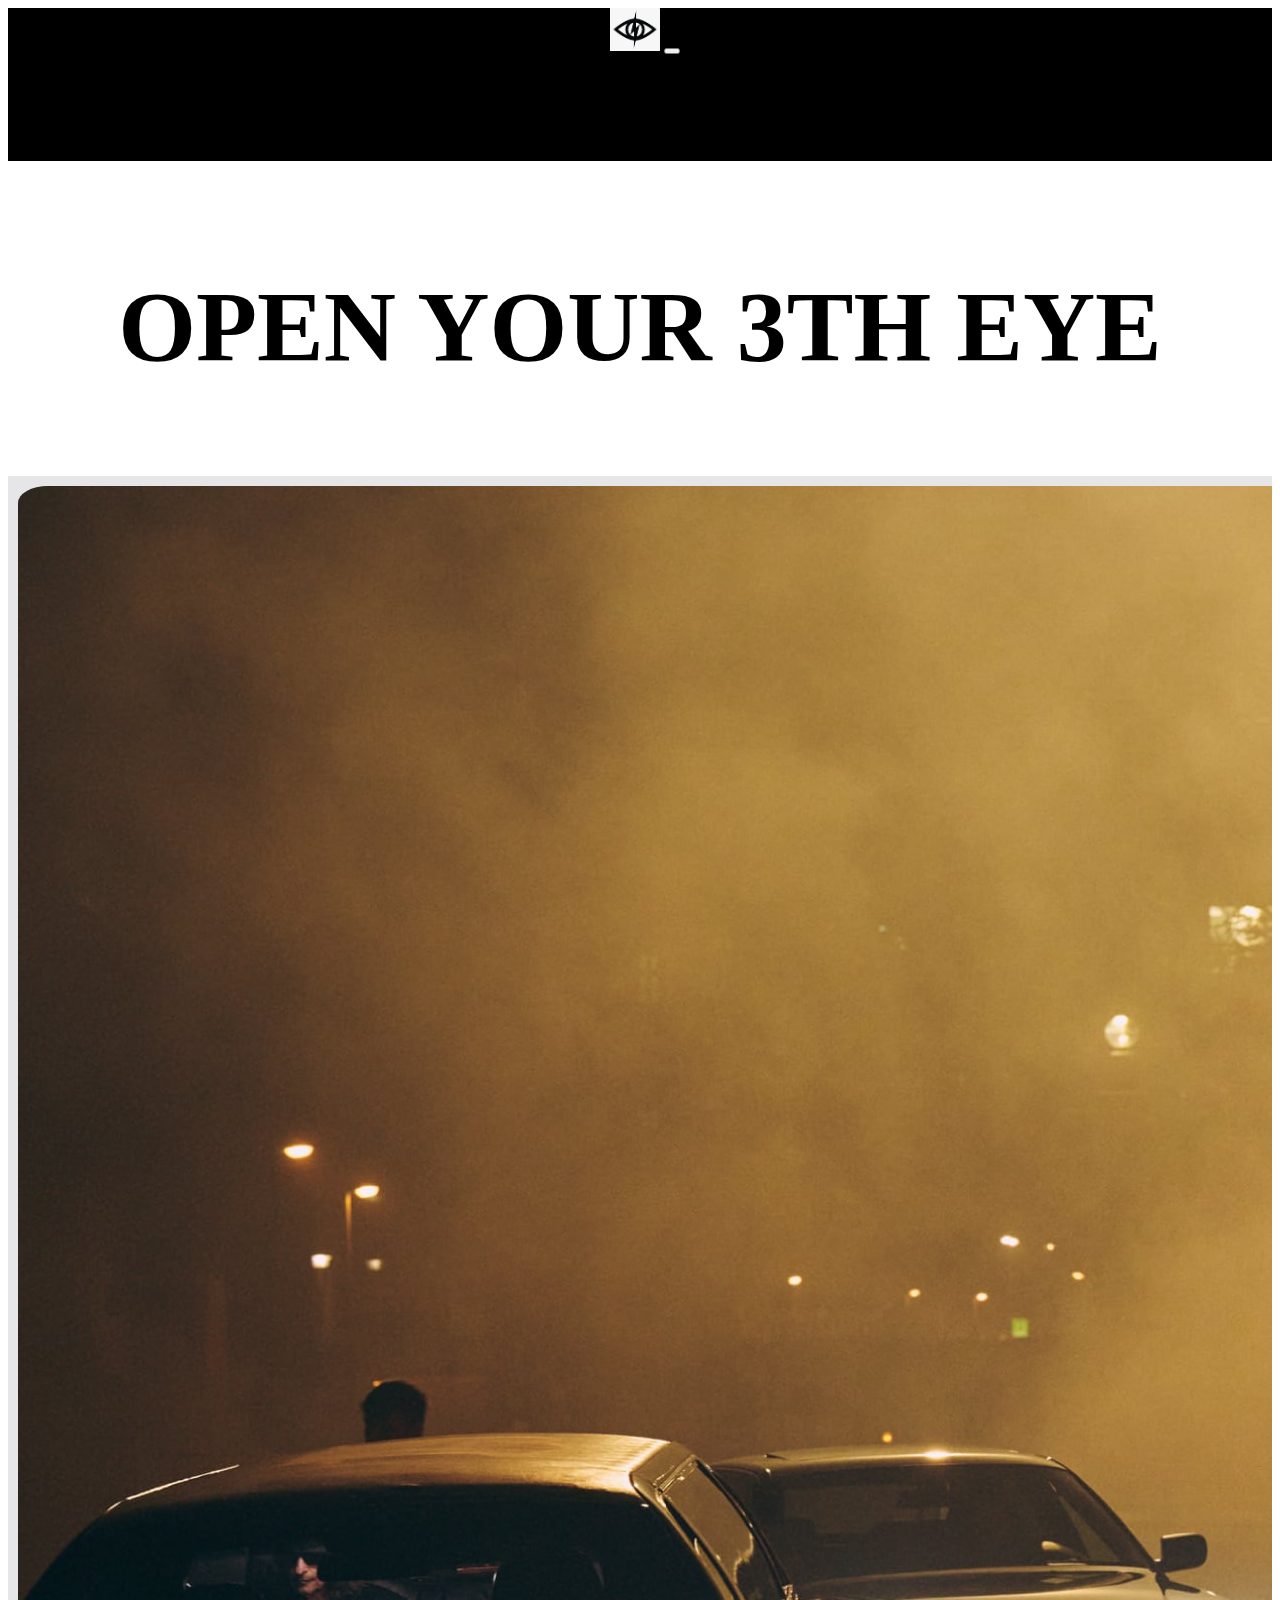
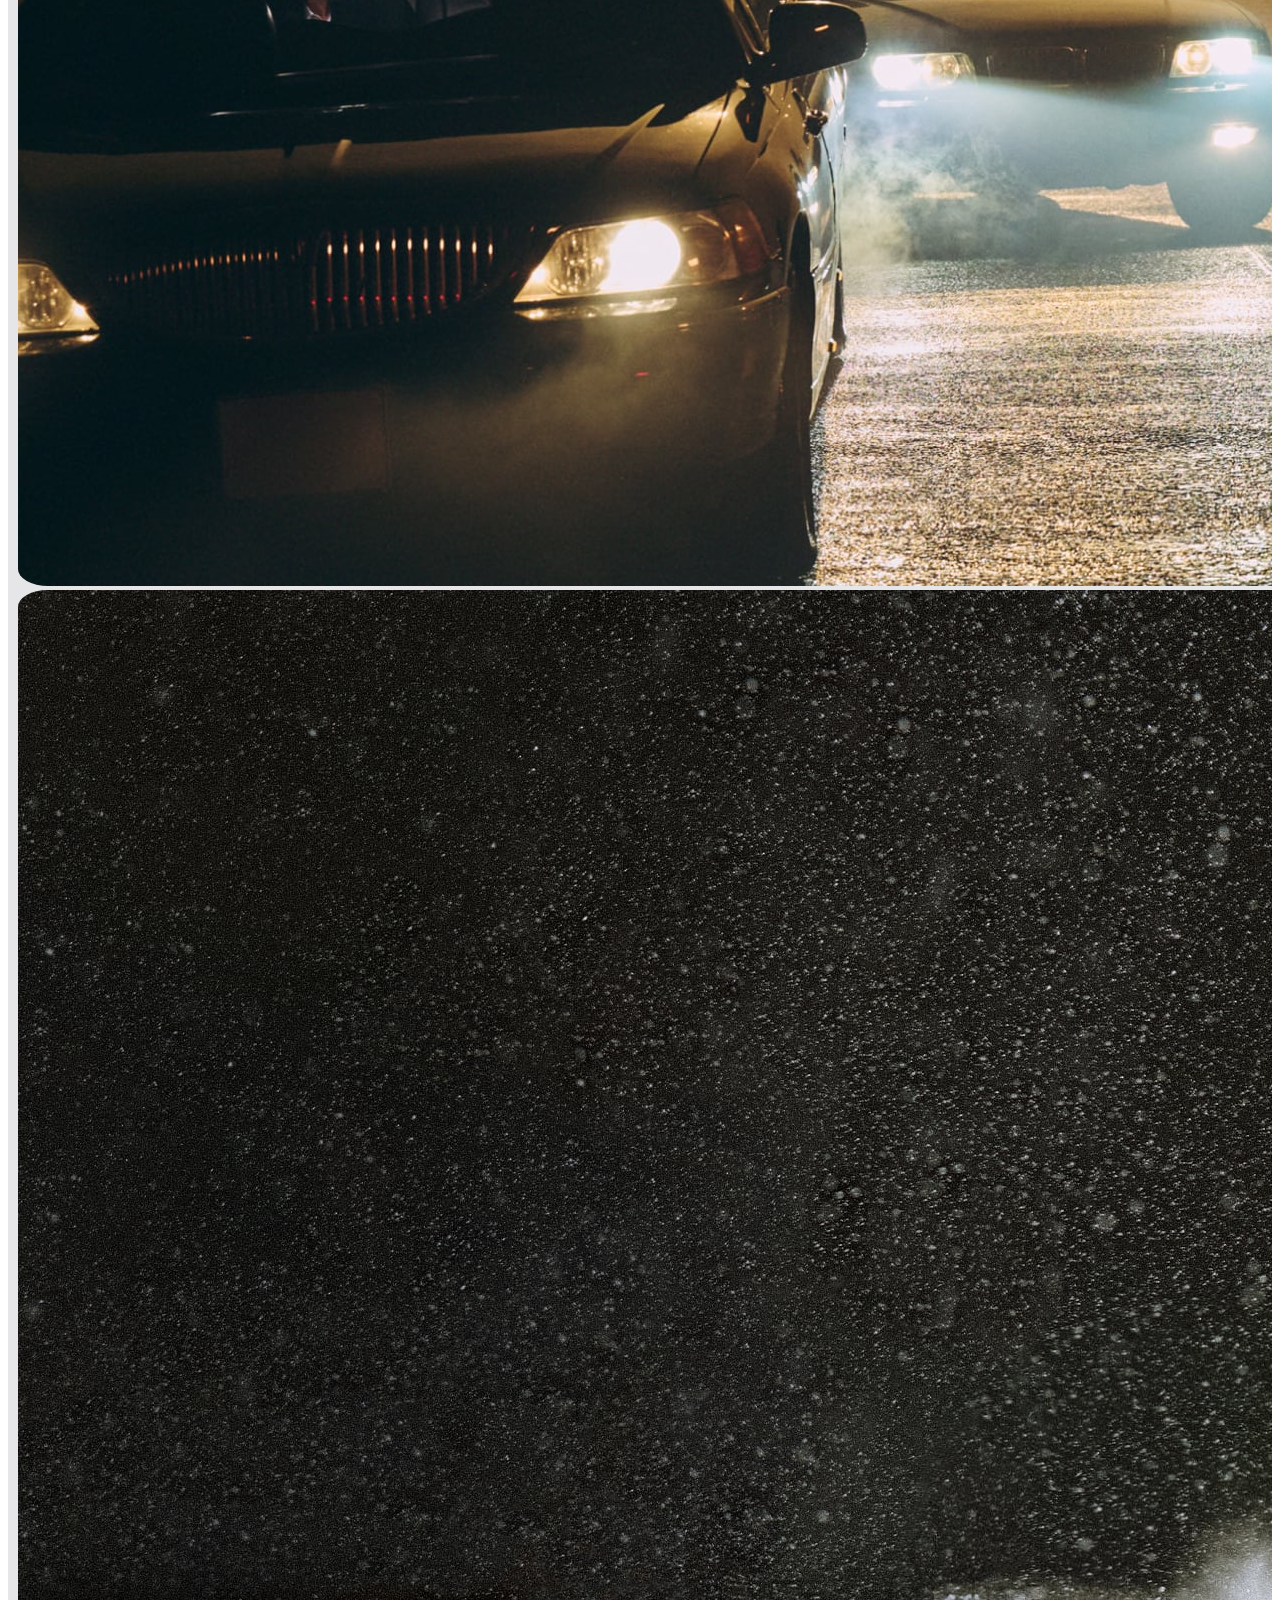
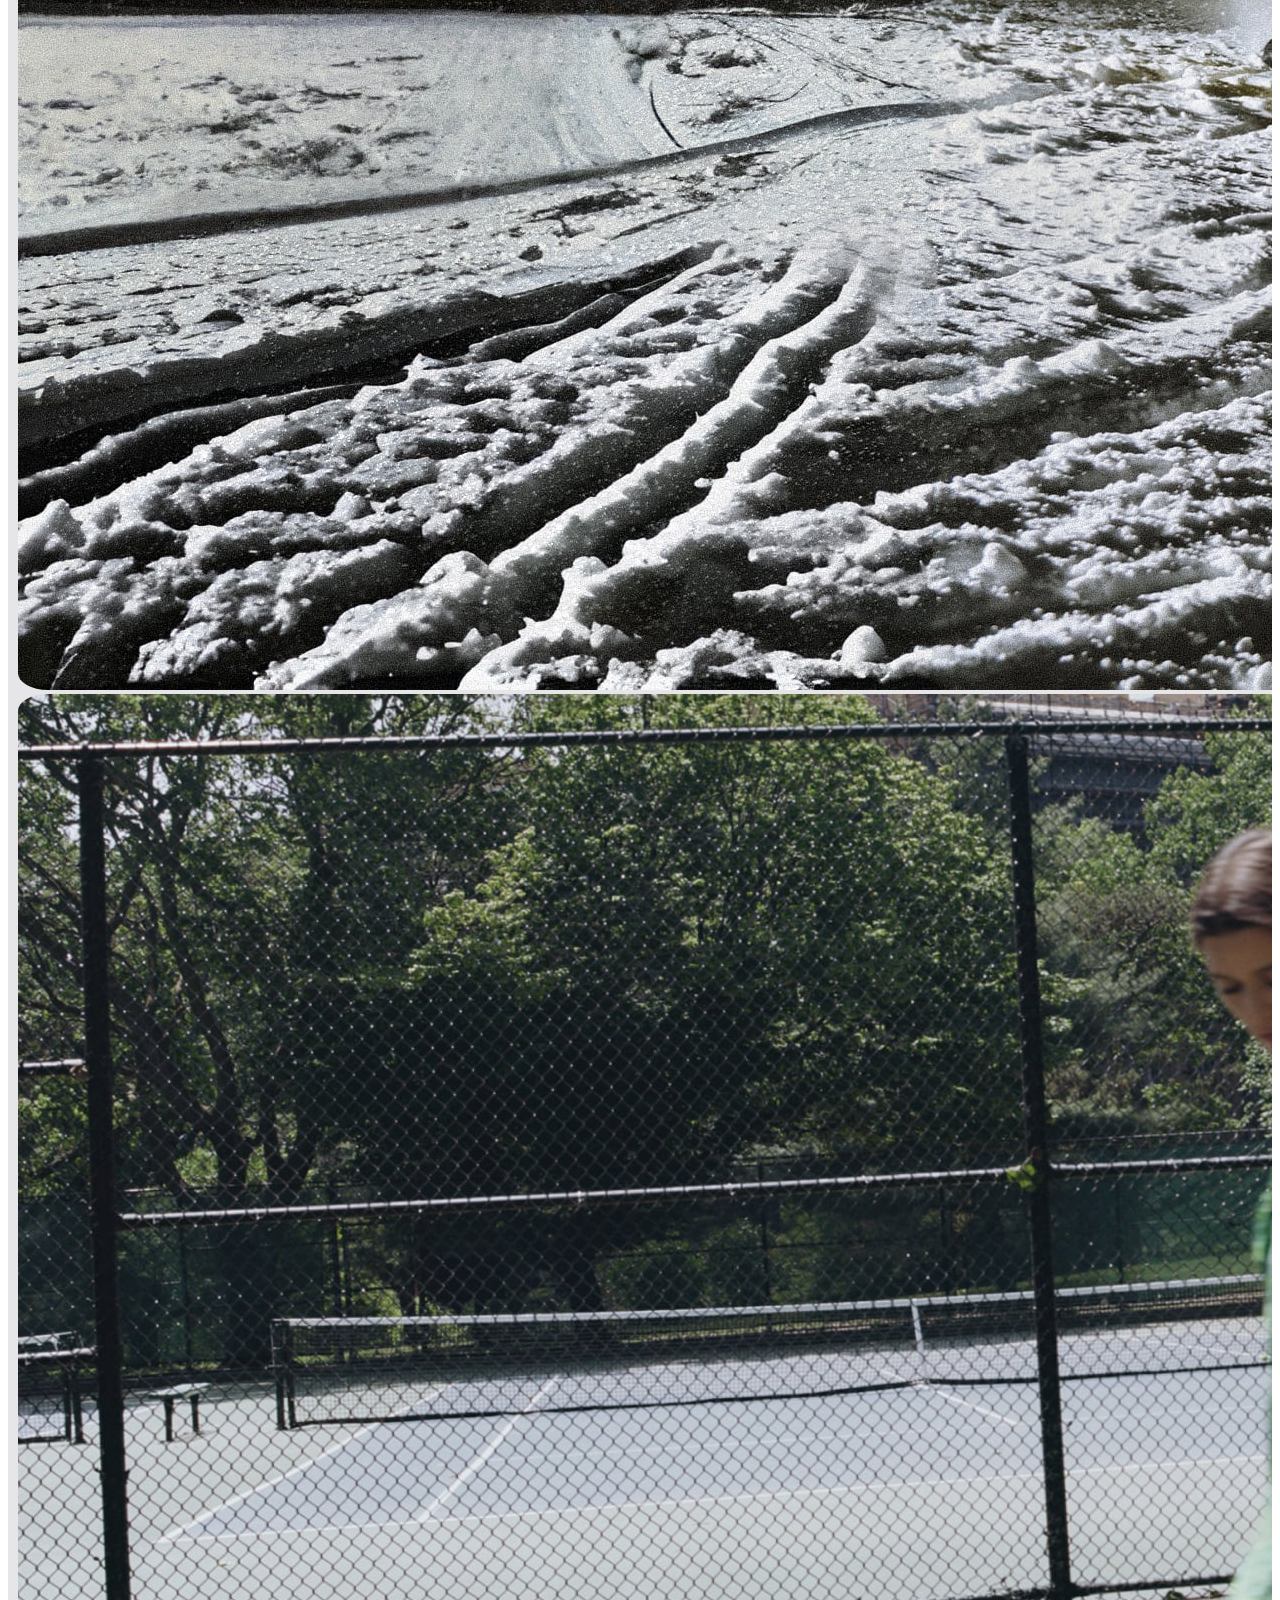
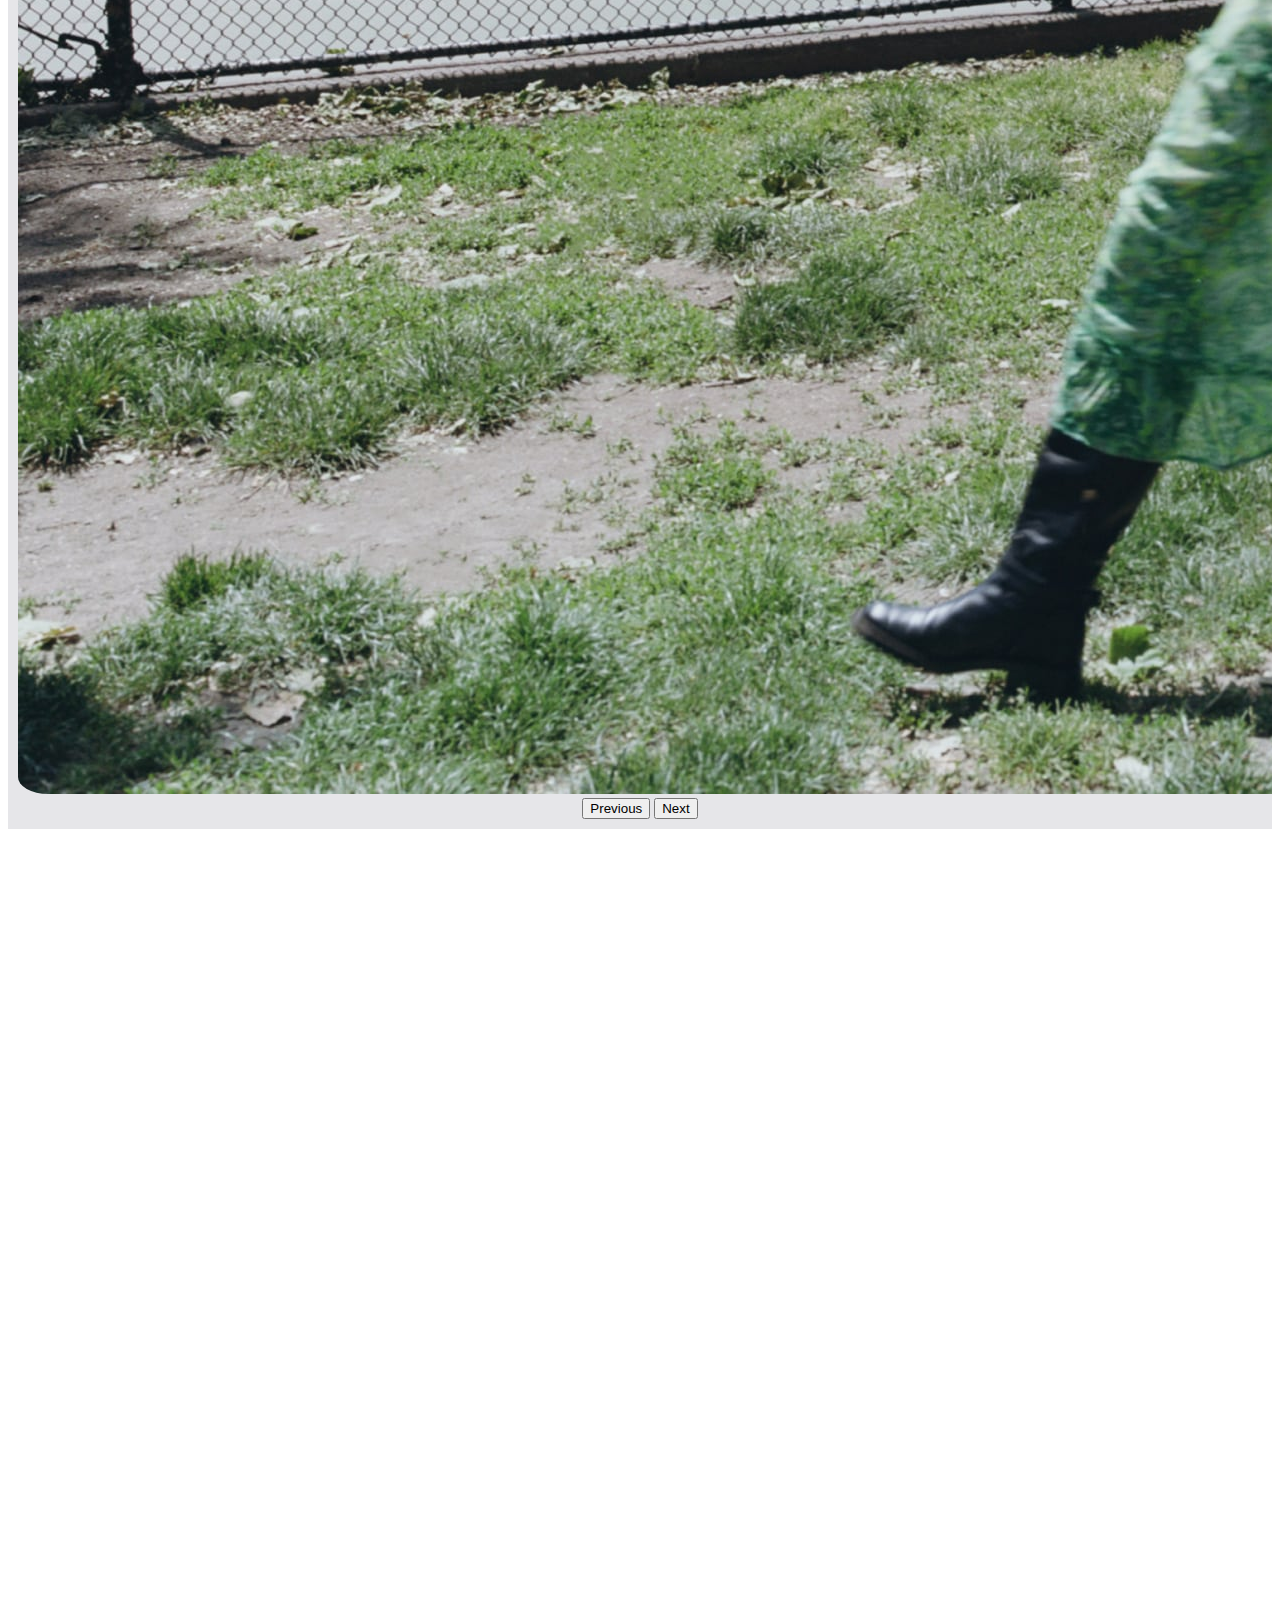
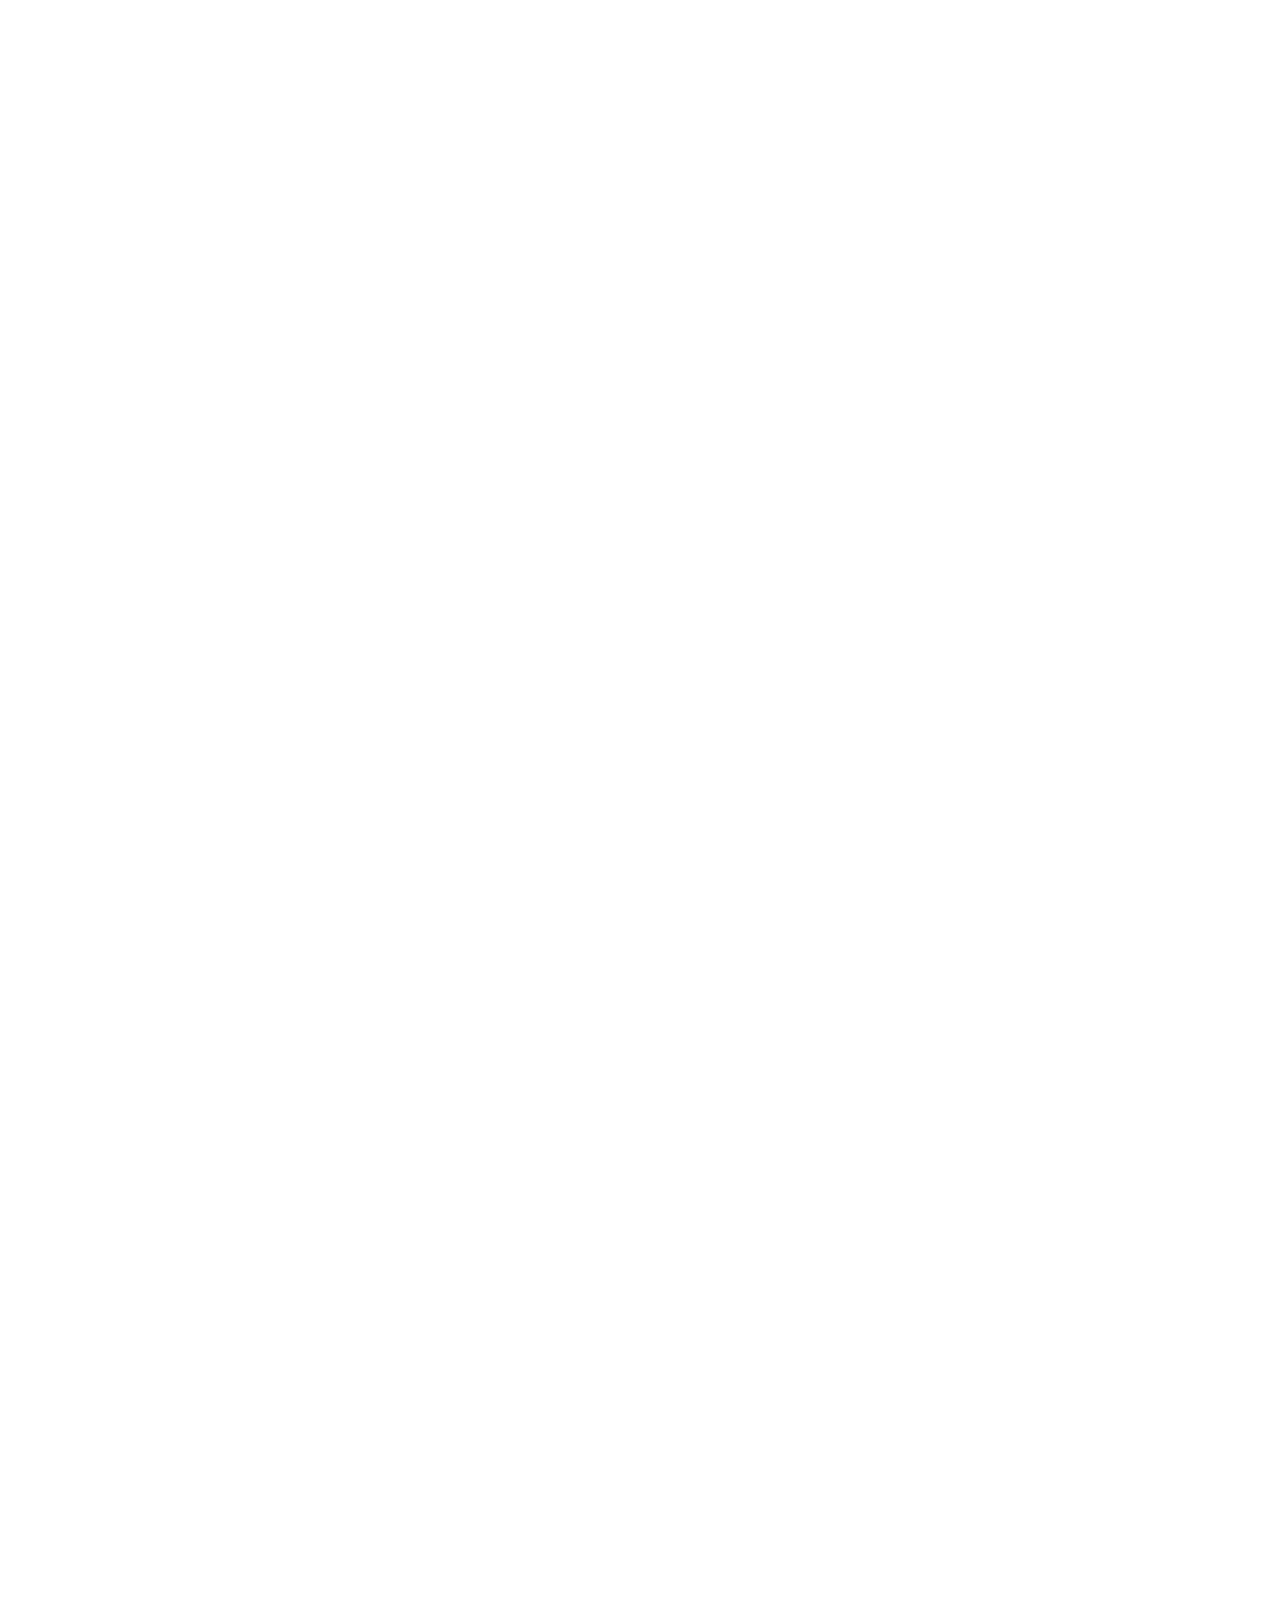
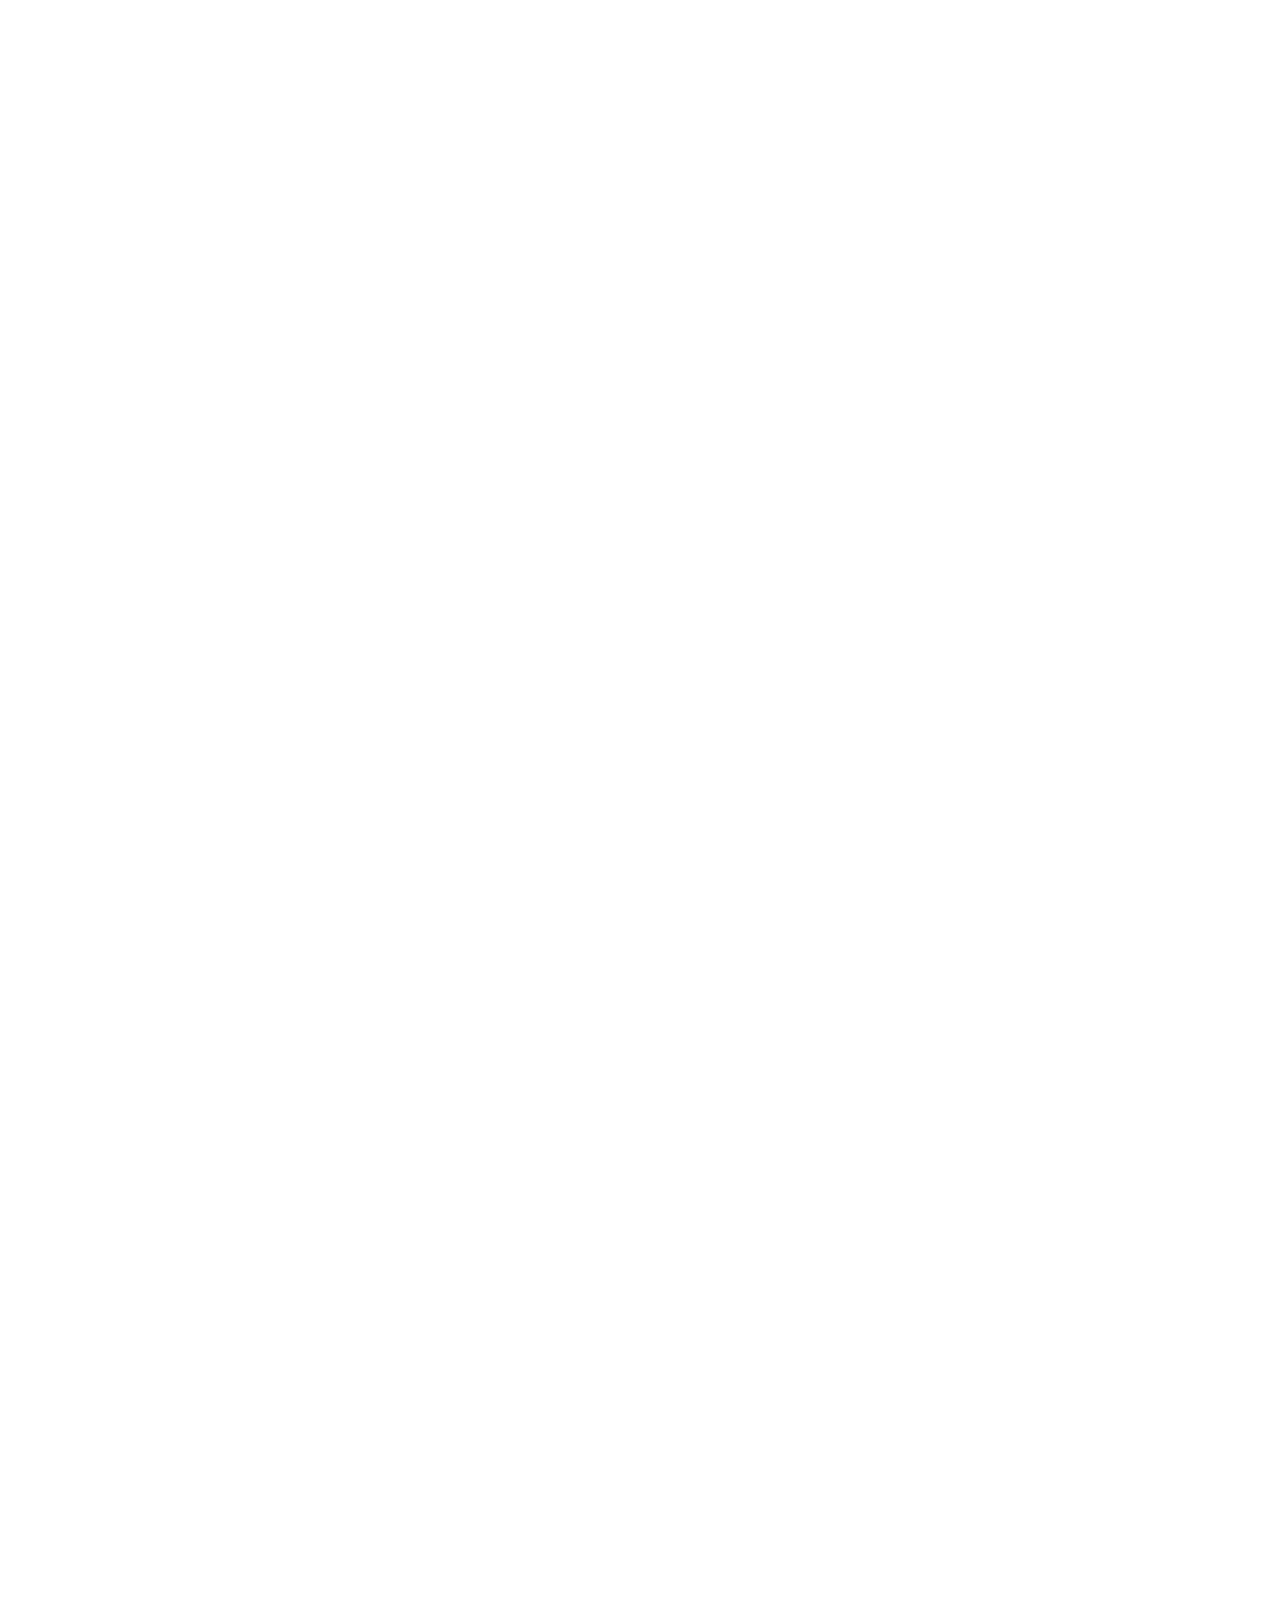
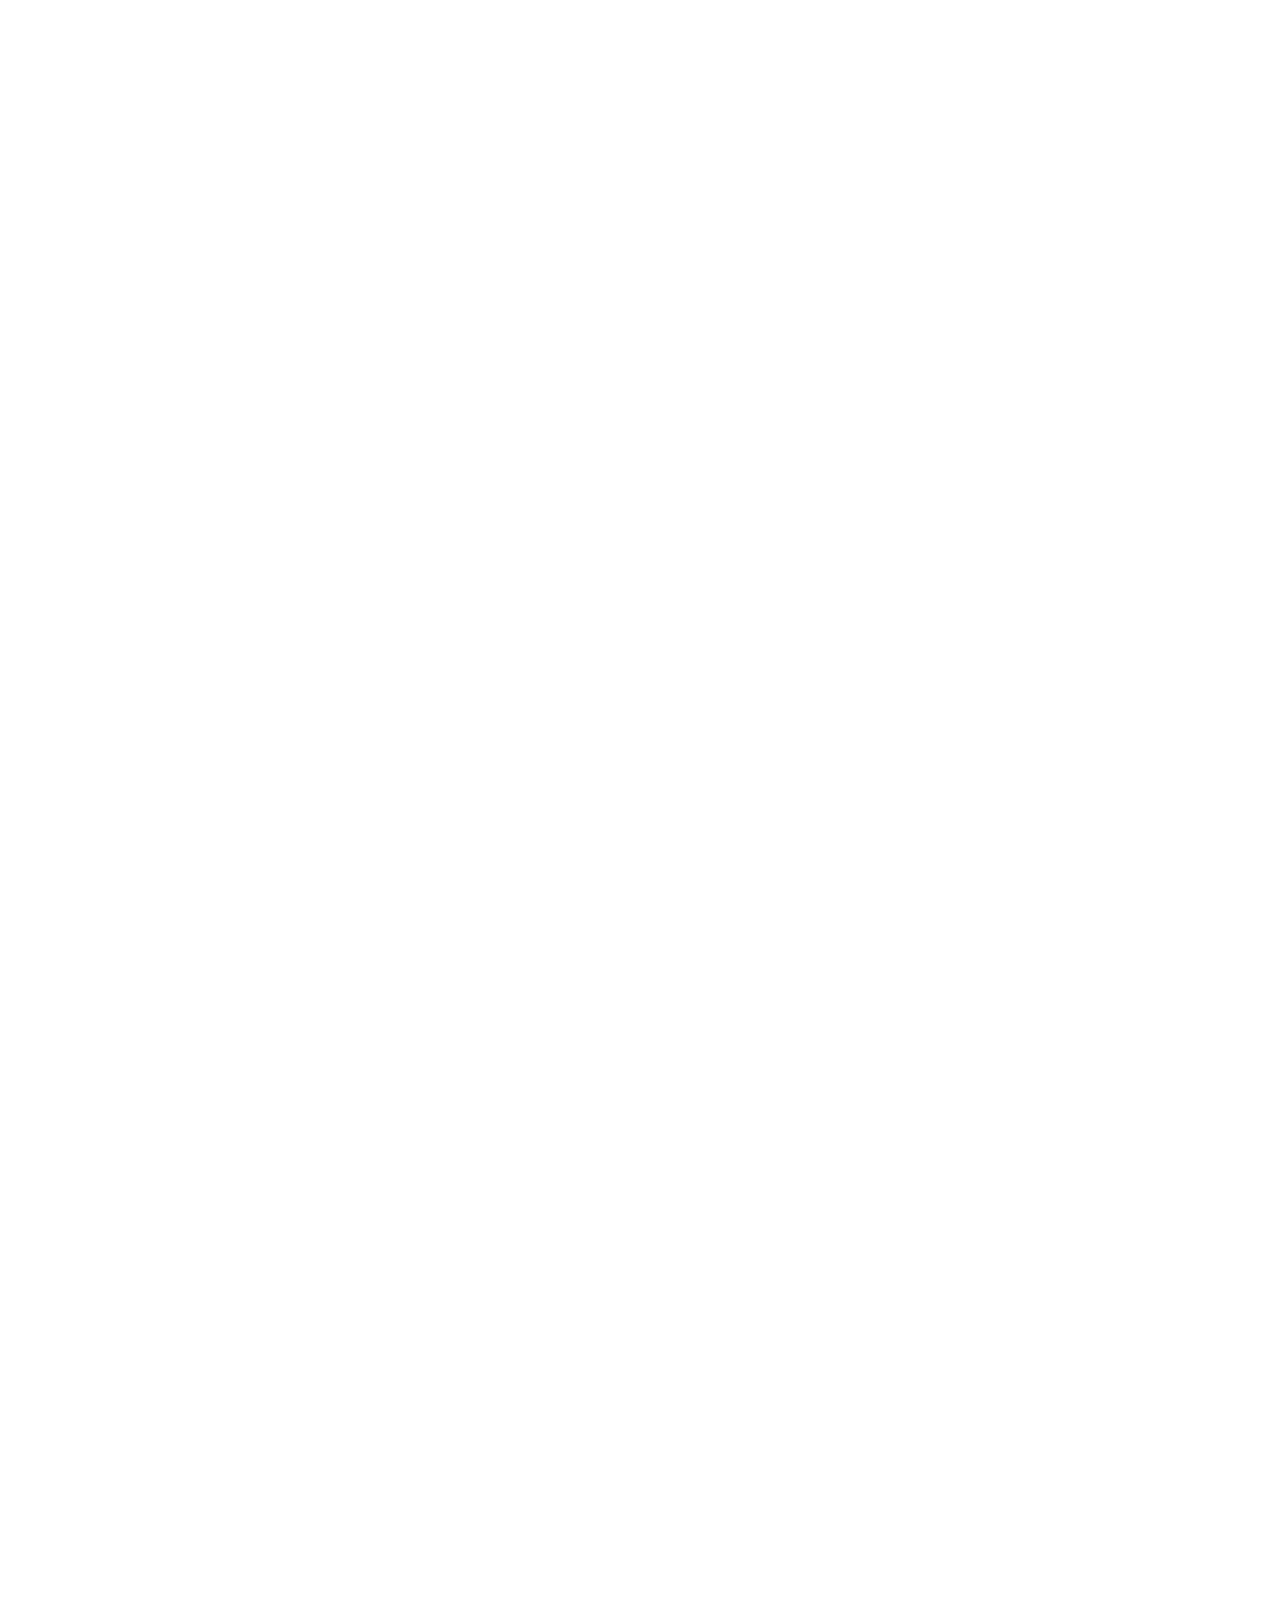
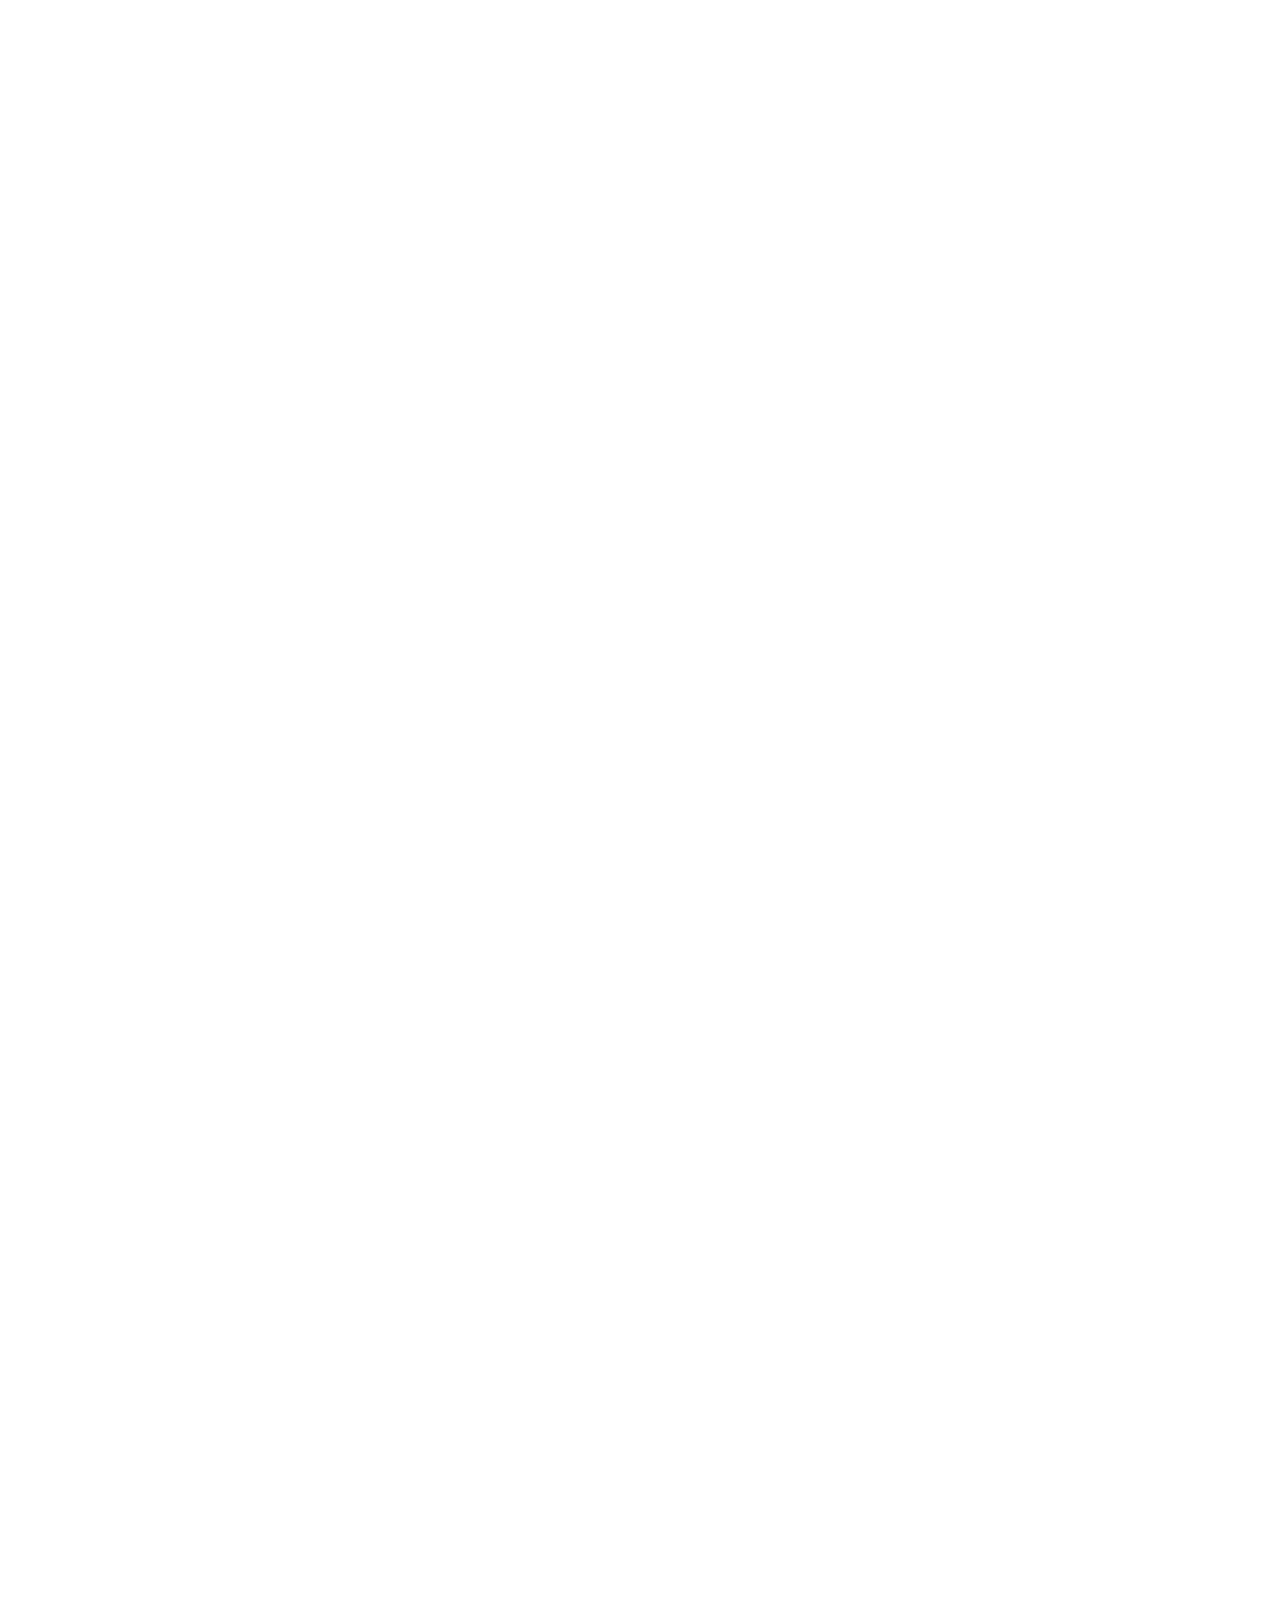
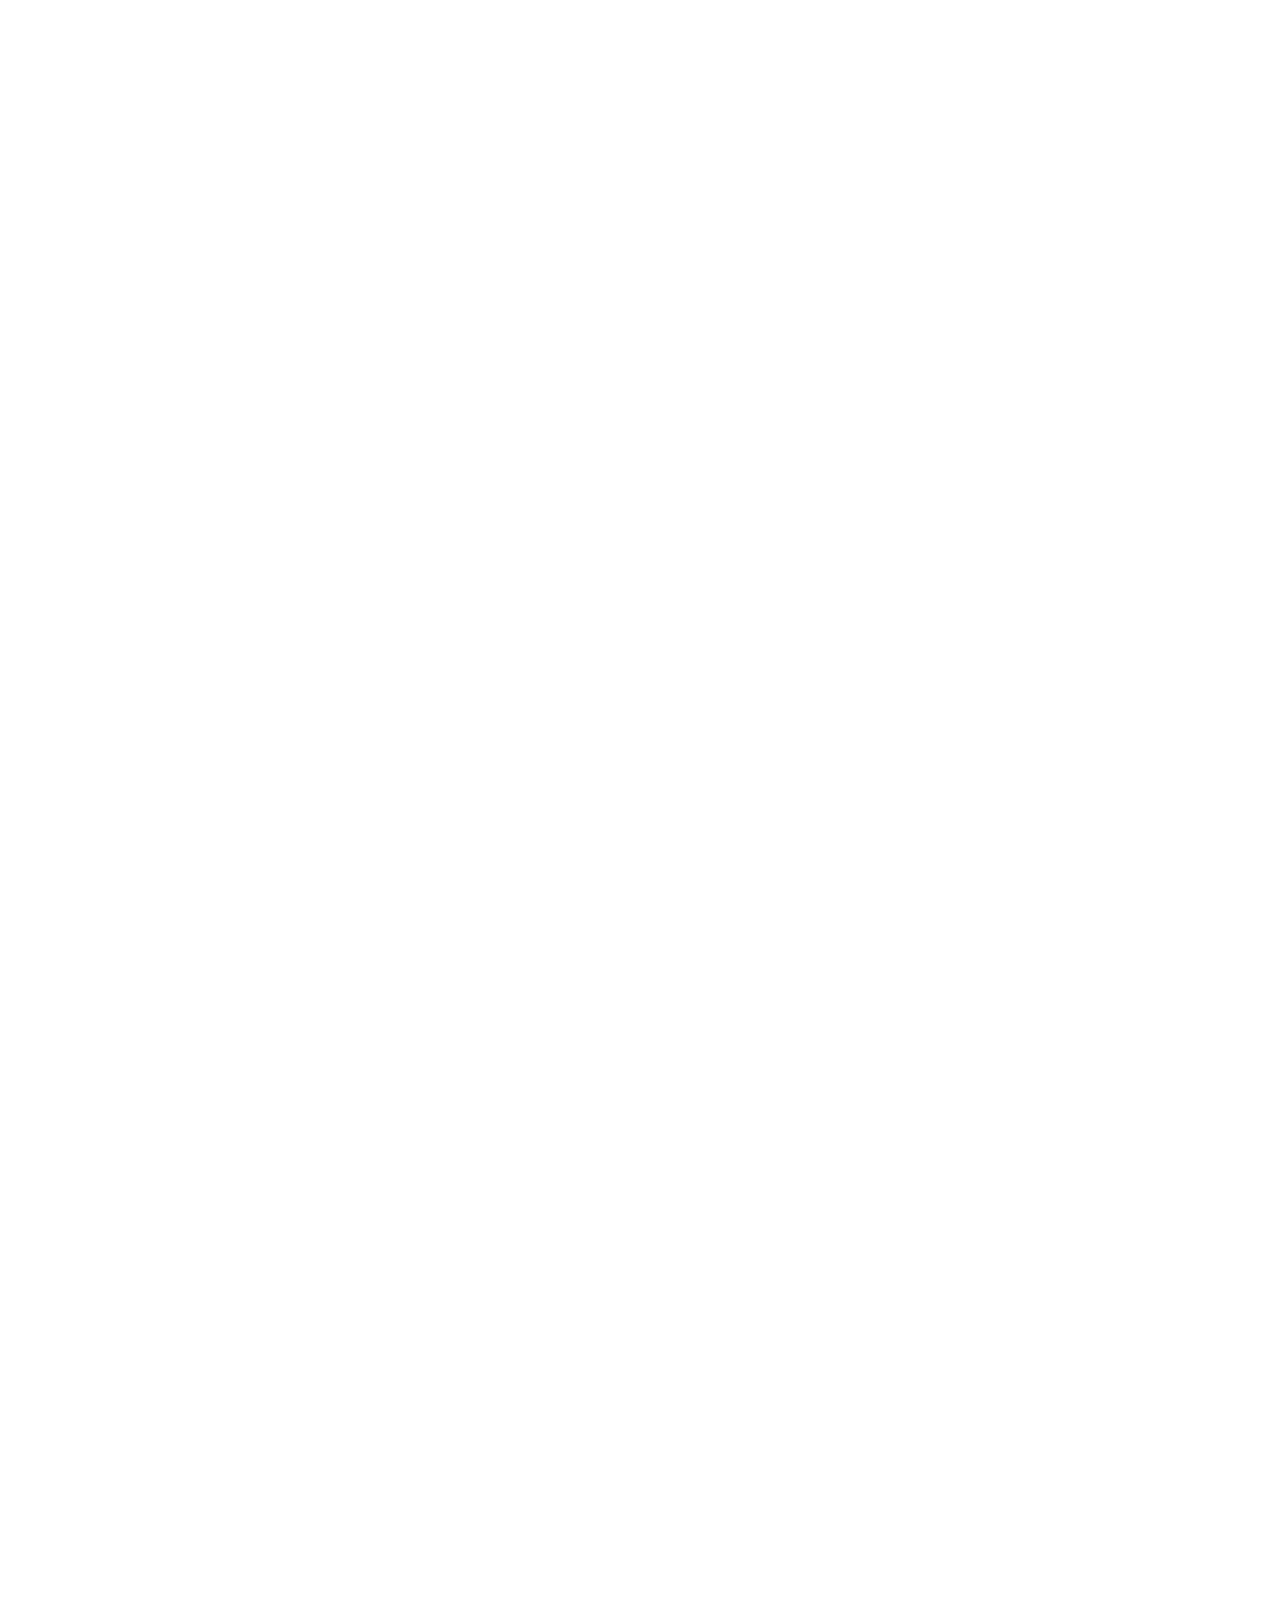
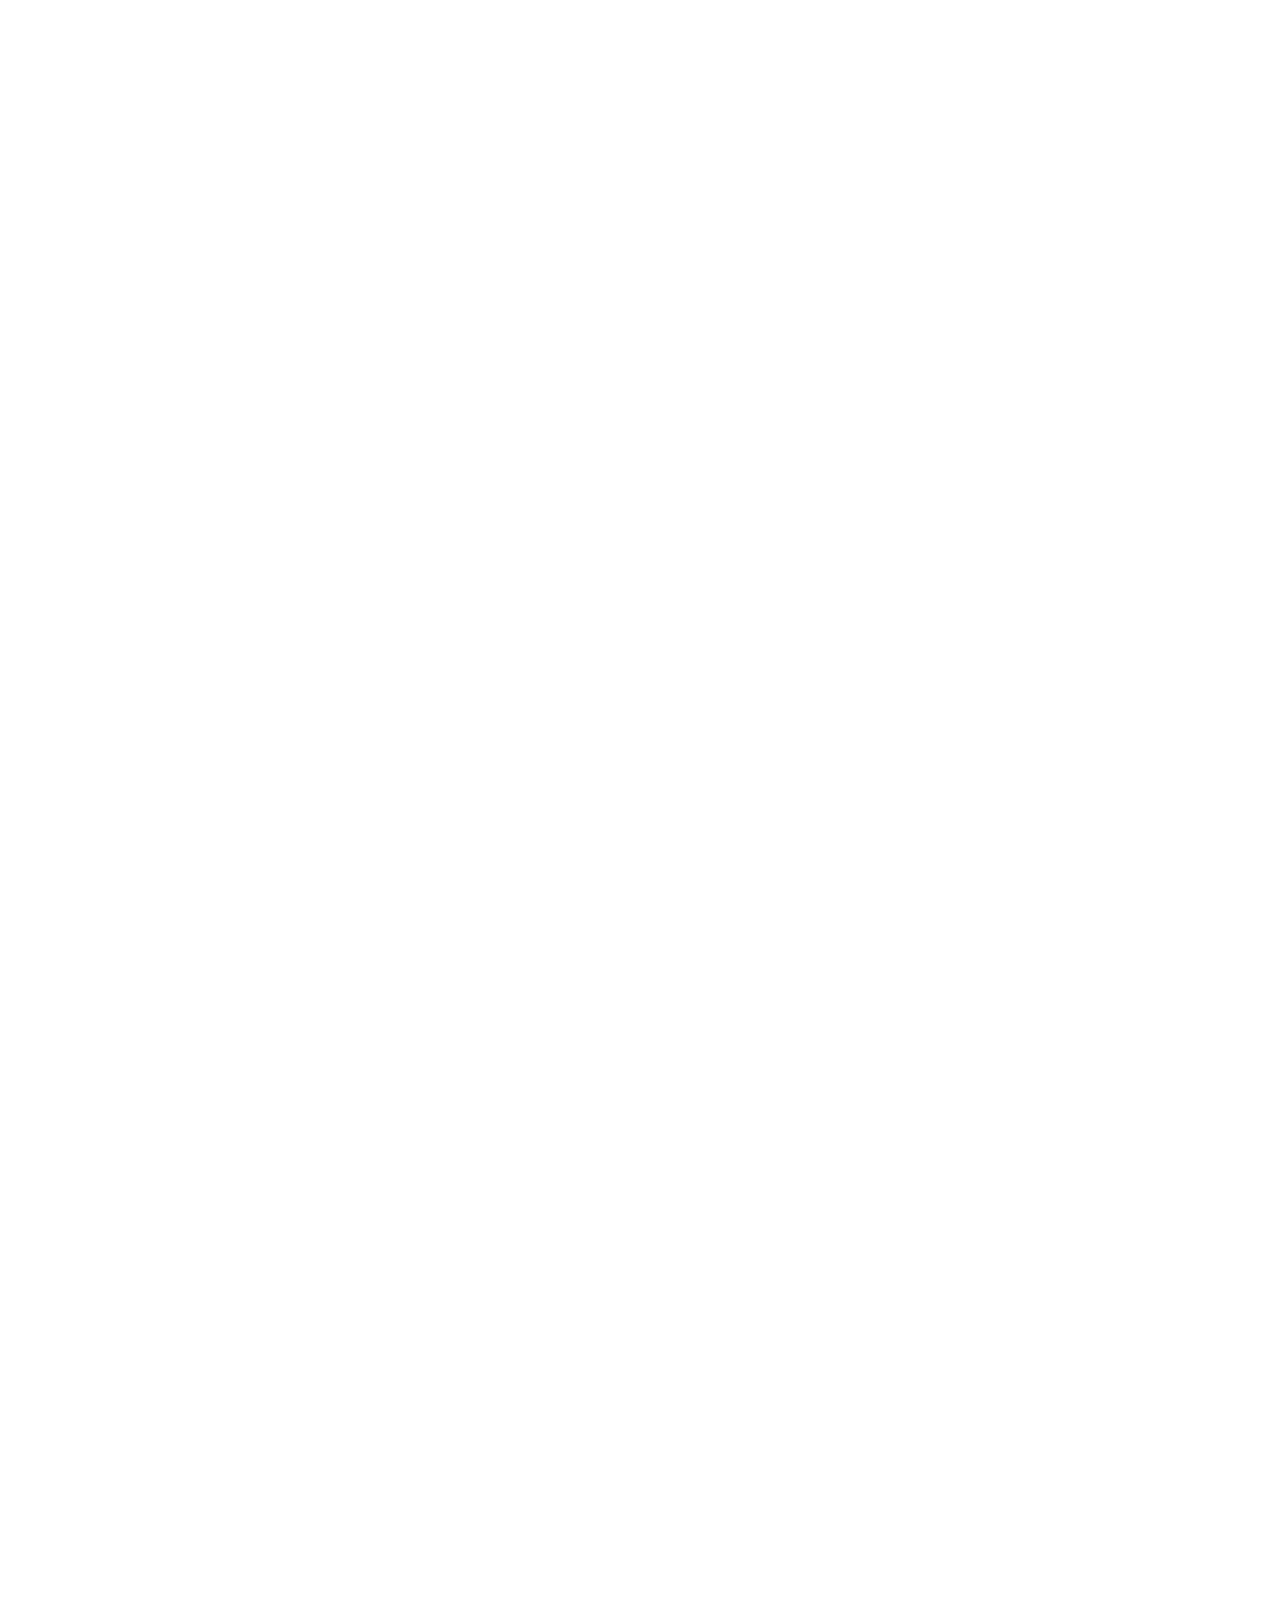
<file: index.html>
<!DOCTYPE html>
<html lang="es">

<head>
    <meta charset="UTF-8">
    <meta http-equiv="X-UA-Compatible" content="IE=edge">
    <meta name="viewport" content="width=device-width, initial-scale=1.0">
    <link rel="preconnect" href="https://fonts.googleapis.com">
    <link rel="preconnect" href="https://fonts.gstatic.com" crossorigin>
    <link href="https://cdn.jsdelivr.net/npm/bootstrap@5.3.0-alpha3/dist/css/bootstrap.min.css" rel="stylesheet"
        integrity="sha384-KK94CHFLLe+nY2dmCWGMq91rCGa5gtU4mk92HdvYe+M/SXH301p5ILy+dN9+nJOZ" crossorigin="anonymous">
    <link rel="stylesheet" href="https://unpkg.com/aos@next/dist/aos.css" />
    <link rel="stylesheet" href="css/style.css" />
    <link rel="icon" href="images/3theyelogo2.png" type="image/png" />
    <title>3thEye</title>
</head>


<!-- CUERPO DE LA PAGINA -->

<body>

    <!-- BARRA DE NAVEGACION -->

    <nav class="navbar navbar-expand-lg navbar-dark">
        <div class="container-fluid">
            <a class="navbar-brand" href="index.html"> <img class="logo" src="images/3theyelogo2.png"
                    alt="logo 3thEye"></a>
            <button class="navbar-toggler navbar-dark" type="button" data-bs-toggle="collapse"
                data-bs-target="#navbarTogglerDemo02" aria-controls="navbarTogglerDemo02" aria-expanded="false"
                aria-label="Toggle navigation">
                <span class="navbar-toggler-icon"></span>
            </button>
            <div class="collapse navbar-collapse" id="navbarTogglerDemo02">
                <ul class="navbar-nav me-auto mb-2 mb-lg-0">
                    <li class="nav-item">
                        <a class="nav-link" aria-current="page" href="index.html">HOME</a>
                    </li>
                    <li class="nav-item">
                        <a class="nav-link" href="pages/sales.html">SALES</a>
                    </li>
                    <li class="nav-item">
                        <a class="nav-link" href="pages/men.html">MEN</a>
                    </li>
                    <li class="nav-item">
                        <a class="nav-link" href="pages/women.html">WOMEN</a>
                    </li>
                    <li class="nav-item">
                        <a class="nav-link" href="pages/contacts.html">CONTACTS</a>
                    </li>
                </ul>
            </div>
        </div>
    </nav>

    <!-- ENCABEZADO DE LA PAGINA -->

    <header class="encabezado">
        <h1>OPEN YOUR 3TH EYE</h1>
    </header>

    <!-- CONTENIDO PRINCIPAL DE LA PAGINA -->

    <main>

        <!-- CARRUSEL DE IMAGENES -->

        <section class="container box-1">
            <div id="carouselExample" class="carousel slide">
                <div class="carousel-inner">
                    <div class="carousel-item active">
                        <img src="images/night.jpeg" class="d-block w-100"
                            alt="ciudad de noche con carros y personas en la calle">
                    </div>
                    <div class="carousel-item">
                        <img src="images/ski.jpeg" class="d-block w-100" alt="skiador profesional skiando de noche">
                    </div>
                    <div class="carousel-item">
                        <img src="images/bannergirlwalking.jpeg" class="d-block w-100"
                            alt="modelo caminando con vestido verde y botas negras sobre un pasto verde">
                    </div>
                </div>
                <button class="carousel-control-prev" type="button" data-bs-target="#carouselExample"
                    data-bs-slide="prev">
                    <span class="carousel-control-prev-icon" aria-hidden="true"></span>
                    <span class="visually-hidden">Previous</span>
                </button>
                <button class="carousel-control-next" type="button" data-bs-target="#carouselExample"
                    data-bs-slide="next">
                    <span class="carousel-control-next-icon" aria-hidden="true"></span>
                    <span class="visually-hidden">Next</span>
                </button>
            </div>

        </section>

        <!-- NEW SEASON -->

        <div data-aos="fade-up">
            <section class="container box-2">
                <div class="row">
                    <h2>NEW SEASON</h2>
                    <!-- seccion de hombre -->
                    <article class="col-6">
                        <a href="pages/men.html">
                            <h3>men</h3>
                            <img src="images/men-cover.jpeg" class="col-6"
                                alt="modelo masculino con bennie naranja y poleron negro">
                        </a>
                    </article>
                    <!-- seccion de mujer -->
                    <article class="col-6">
                        <a href="pages/women.html">
                            <h3>women</h3>
                            <img src="./images/women-cover.jpeg" class="col-6"
                                alt="modelo femenina con chaqueta de invierno">
                        </a>
                    </article>
            </section>
        </div>

        <!-- SALES -->

        <div data-aos="fade-right">
            <section class="container box-3">
                <a href="pages/sales.html">
                    <h4>SALES</h4>
                    <div class="row">
                        <img src="images/sales-cover.jpeg" class="col-6"
                            alt="modelo masculino con chaqueta de cuadros, jean azul y zapatos blancos">
                        <img src="images/sales-cover-3.jpeg" class="col-6"
                            alt="modelo femenina de cerca con cabello amarillo y sueter blanco">
                        <img src="images/sales-cover-4.jpeg" class="col-6"
                            alt="modelo masculino con lentes de sol, polo verde soteniendo una bolsa beige en su hombro">
                        <img src="images/sales-cover-2.jpeg" class="col-6" alt="modelo femenina con vestido negro">
                    </div>
                </a>

            </section>
        </div>

    </main>
    <br>

    <!-- PIE PRINCIPAL DE PAGINA -->


    <footer class="piePrincipal fixed-bottom mt-auto">
        <p>derechos reservados 3thEyeCo.</p>
    </footer>



    <script src="https://unpkg.com/aos@next/dist/aos.js"></script>
    <script>
        AOS.init();
    </script>
</body>
<script src="https://cdn.jsdelivr.net/npm/bootstrap@5.3.0-alpha3/dist/js/bootstrap.bundle.min.js"
    integrity="sha384-ENjdO4Dr2bkBIFxQpeoTz1HIcje39Wm4jDKdf19U8gI4ddQ3GYNS7NTKfAdVQSZe"
    crossorigin="anonymous"></script>

</html>
</file>
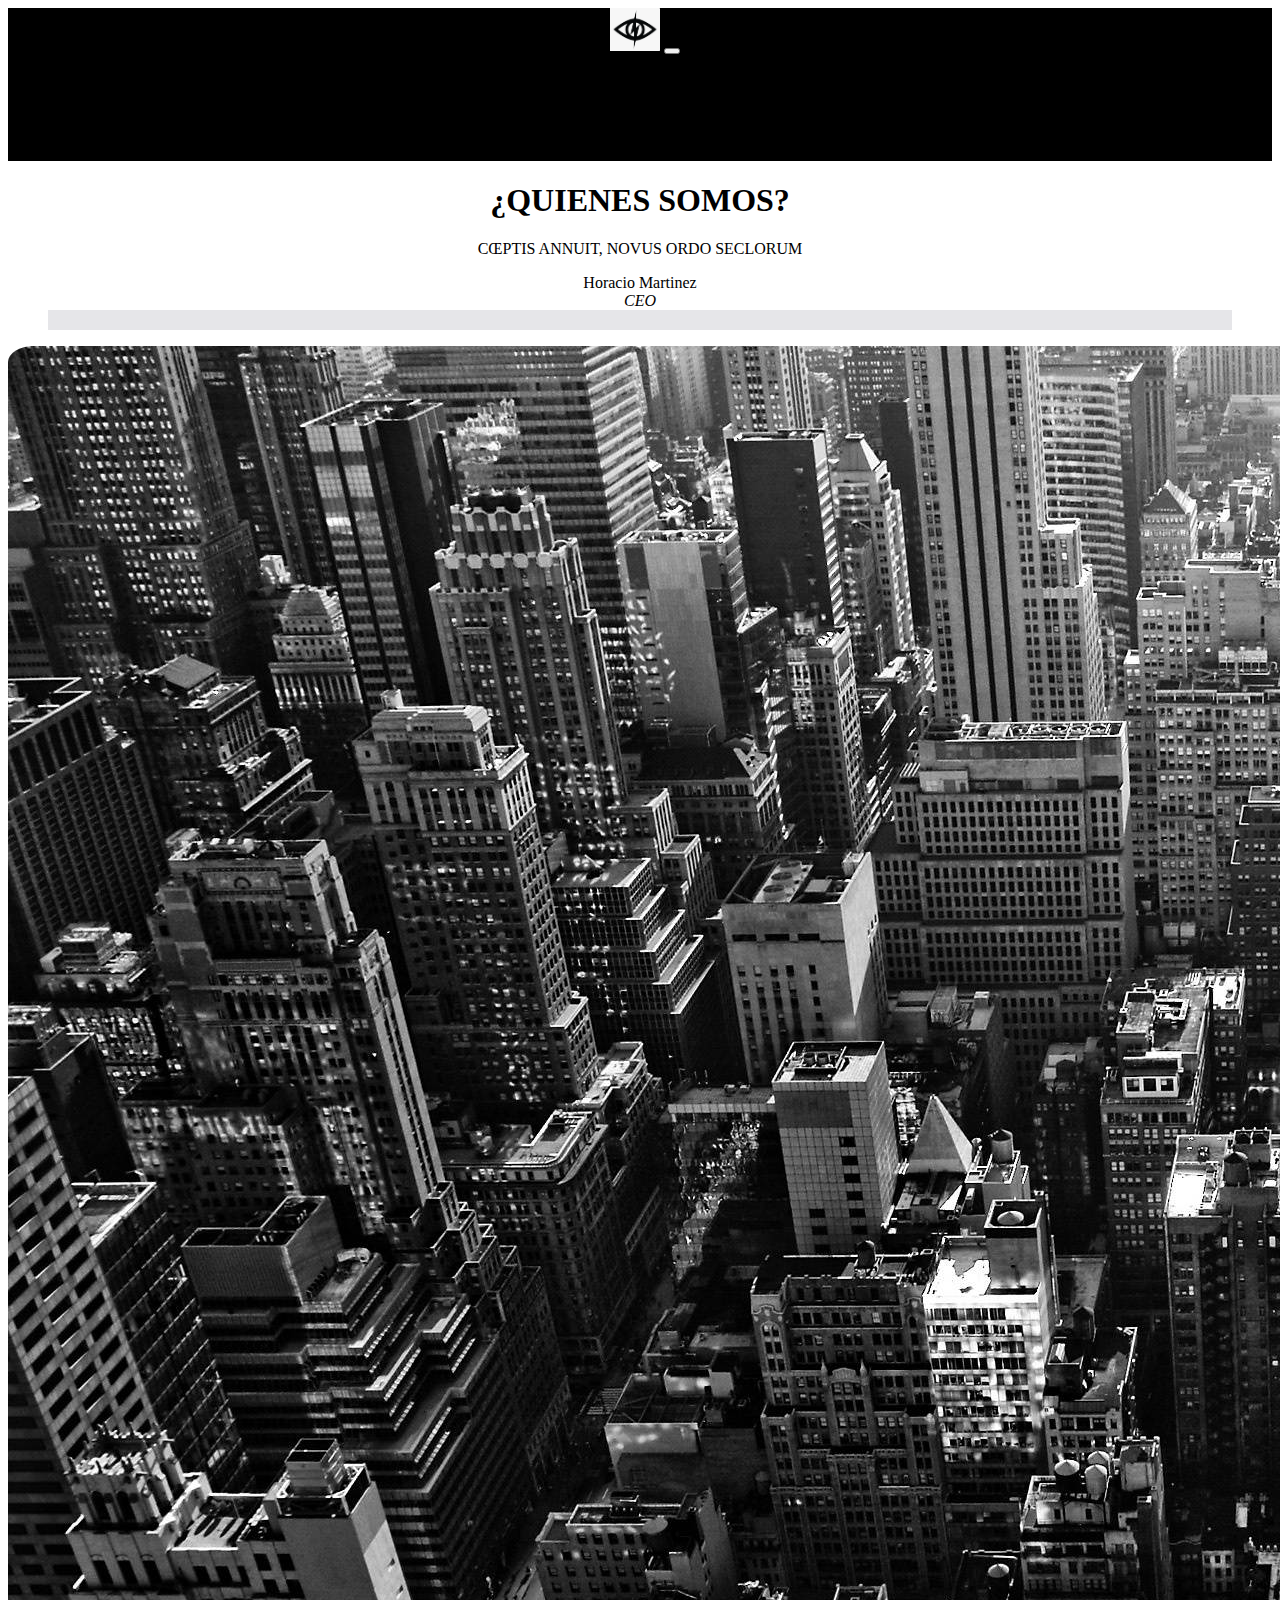
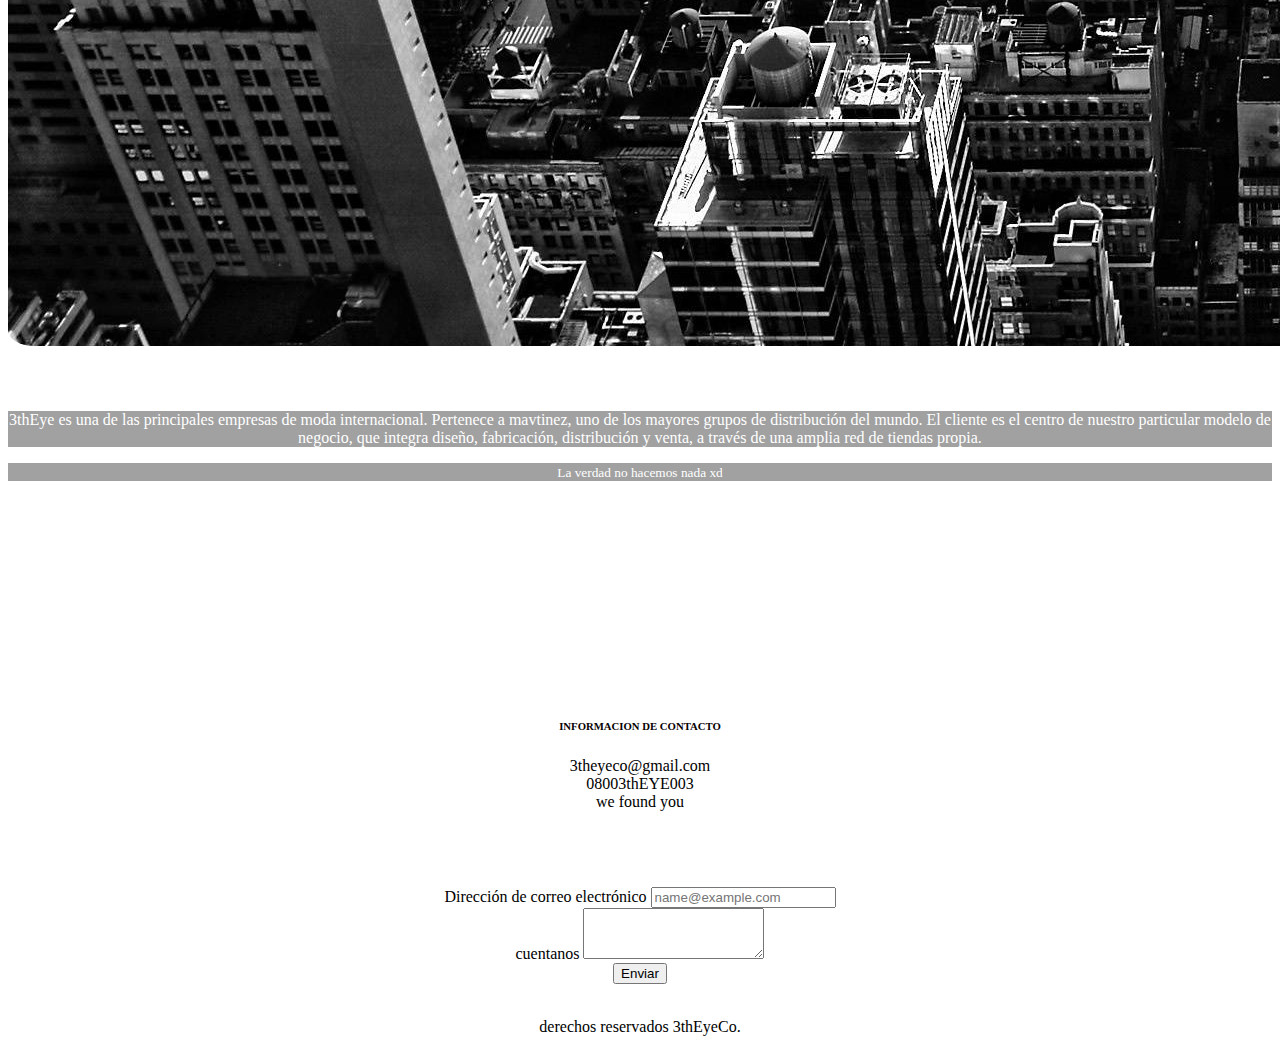
<file: pages/contacts.html>
<!DOCTYPE html>
<html lang="es">

<head>

    <meta charset="UTF-8">
    <meta http-equiv="X-UA-Compatible" content="IE=edge">
    <meta name="viewport" content="width=device-width, initial-scale=1.0">
    <link href="https://cdn.jsdelivr.net/npm/bootstrap@5.3.0-alpha3/dist/css/bootstrap.min.css" rel="stylesheet"
        integrity="sha384-KK94CHFLLe+nY2dmCWGMq91rCGa5gtU4mk92HdvYe+M/SXH301p5ILy+dN9+nJOZ" crossorigin="anonymous">
    <link rel="preconnect" href="https://fonts.googleapis.com">
    <link rel="preconnect" href="https://fonts.gstatic.com" crossorigin>
    <link rel="stylesheet" href="https://unpkg.com/aos@next/dist/aos.css" />
    <link rel="stylesheet" href="../css/style.css">
    <link rel="icon" href="../images/3theyelogo2.png" type="image/png">
    <title>3thEye</title>
</head>

<!-- CUERPO DE LA PAGINA -->

<body>

    <!-- BARRA DE NAVEGACION -->

    <nav class="navbar navbar-expand-lg navbar-dark">
        <div class="container-fluid">
            <a class="navbar-brand" href="../index.html"> <img class="logo" src="../images/3theyelogo2.png"
                    alt="logo 3thEye"></a>
            <button class="navbar-toggler navbar-dark" type="button" data-bs-toggle="collapse"
                data-bs-target="#navbarTogglerDemo02" aria-controls="navbarTogglerDemo02" aria-expanded="false"
                aria-label="Toggle navigation">
                <span class="navbar-toggler-icon"></span>
            </button>
            <div class="collapse navbar-collapse" id="navbarTogglerDemo02">
                <ul class="navbar-nav me-auto mb-2 mb-lg-0">
                    <li class="nav-item">
                        <a class="nav-link" aria-current="page" href="../index.html">HOME</a>
                    </li>
                    <li class="nav-item">
                        <a class="nav-link" href="../pages/sales.html">SALES</a>
                    </li>
                    <li class="nav-item">
                        <a class="nav-link" href="../pages/men.html">MEN</a>
                    </li>
                    <li class="nav-item">
                        <a class="nav-link" href="../pages/women.html">WOMEN</a>
                    </li>
                    <li class="nav-item">
                        <a class="nav-link" href="../pages/contacts.html">CONTACTS</a>
                    </li>
                </ul>
            </div>
        </div>
    </nav>

    <main>
        <!-- CARTA DE QUIENES SOMOS -->

        <section class="cartaInformacion">
            <div class="card">
                <div class="card-header text-center">
                    <h1>¿QUIENES SOMOS?</h1>
                </div>
                <div class="card-body">
                    <blockquote class="blockquote mb-0">
                        <p>CŒPTIS ANNUIT, NOVUS ORDO SECLORUM</p>
                        <footer class="blockquote-footer">Horacio Martinez<cite title="Source Title"> <br> CEO </cite>
                        </footer>
                        <section class="container box-1">
                </div>
        </section>

        <!-- CARTA DE QUE HACEMOS -->

        <section class="cartaQuehacemos row">
            <div class="card text-bg-light">
                <img src="../images/newYork.jpeg" class="card-img" alt="ciudad de new york">
                <div class="card-img-overlay">
                    <div class="boxInfo1 col-12">
                        <h5 class="card-title">¿QUE HACEMOS?</h5>
                        <p class="card-text1"> 3thEye es una de las principales empresas de moda internacional. Pertenece a
                            mavtinez, uno de los mayores grupos de distribución del mundo.

                            El cliente es el centro de nuestro particular modelo de negocio, que integra diseño,
                            fabricación, distribución y venta, a través de una amplia red de tiendas propia.</p>
                        <p class="card-text2"><small>La verdad no hacemos nada xd</small></p>
                    </div>
                    <div class="boxInfo1 col-12">
                        <h5 class="card-title">¿DONDE NOS UBICAMOS?</h5>
                        <div class="embed-responsive embed-responsive-16by9">
                            <iframe
                                src="https://www.google.com/maps/embed?pb=!1m18!1m12!1m3!1d387191.33750346623!2d-73.97968099999999!3d40.6974881!2m3!1f0!2f0!3f0!3m2!1i1024!2i768!4f13.1!3m3!1m2!1s0x89c24fa5d33f083b%3A0xc80b8f06e177fe62!2sNueva%20York%2C%20EE.%20UU.!5e0!3m2!1ses!2scl!4v1684901843177!5m2!1ses!2scl"
                                class="embed-responsive-item" style="border:0;" allowfullscreen="" loading="lazy"
                                referrerpolicy="no-referrer-when-downgrade"></iframe>
                        </div>
                    </div>
                    <div class="infoContacto col-12">
                        <h6>INFORMACION DE CONTACTO</h6>
                        <p>
                            3theyeco@gmail.com
                            <br>
                            08003thEYE003
                            <br>
                            we found you
                        </p>
                    </div>
                    <article class="container">
                        <div class="row justify-content-center">
                            <div class="col-lg-6 col-md-8 col-sm-10 mb-3">
                                <div class="card bg-light">
                                    <div class="card-body">
                                        <h5 class="card-title">Formulario de contacto</h5>
                                        <div class="mb-3">
                                            <label for="exampleFormControlInput1" class="form-label">Dirección de correo
                                                electrónico</label>
                                            <input type="email" class="form-control" id="exampleFormControlInput1"
                                                placeholder="name@example.com">
                                        </div>
                                        <div class="mb-3">
                                            <label for="exampleFormControlTextarea1"
                                                class="form-label">cuentanos</label>
                                            <textarea class="form-control" id="exampleFormControlTextarea1"
                                                rows="3"></textarea>
                                        </div>
                                        <button type="submit" class="btn btn-primary">Enviar</button>
                                    </div>
                                </div>
                            </div>
                        </div>
                    </article>


                </div>
            </div>
        </section>
    </main>
    <br>
    <!-- PIE PRINCIPAL DE PAGINA -->

    <footer class="piePrincipal fixed-bottom mt-auto">
        <p>derechos reservados 3thEyeCo.</p>
    </footer>

    <script src="https://cdn.jsdelivr.net/npm/bootstrap@5.3.0-alpha3/dist/js/bootstrap.bundle.min.js"
        integrity="sha384-ENjdO4Dr2bkBIFxQpeoTz1HIcje39Wm4jDKdf19U8gI4ddQ3GYNS7NTKfAdVQSZe"
        crossorigin="anonymous"></script>
    <script src="https://unpkg.com/aos@next/dist/aos.js"></script>
    <script>
        AOS.init();
    </script>
</body>


</html>
</file>
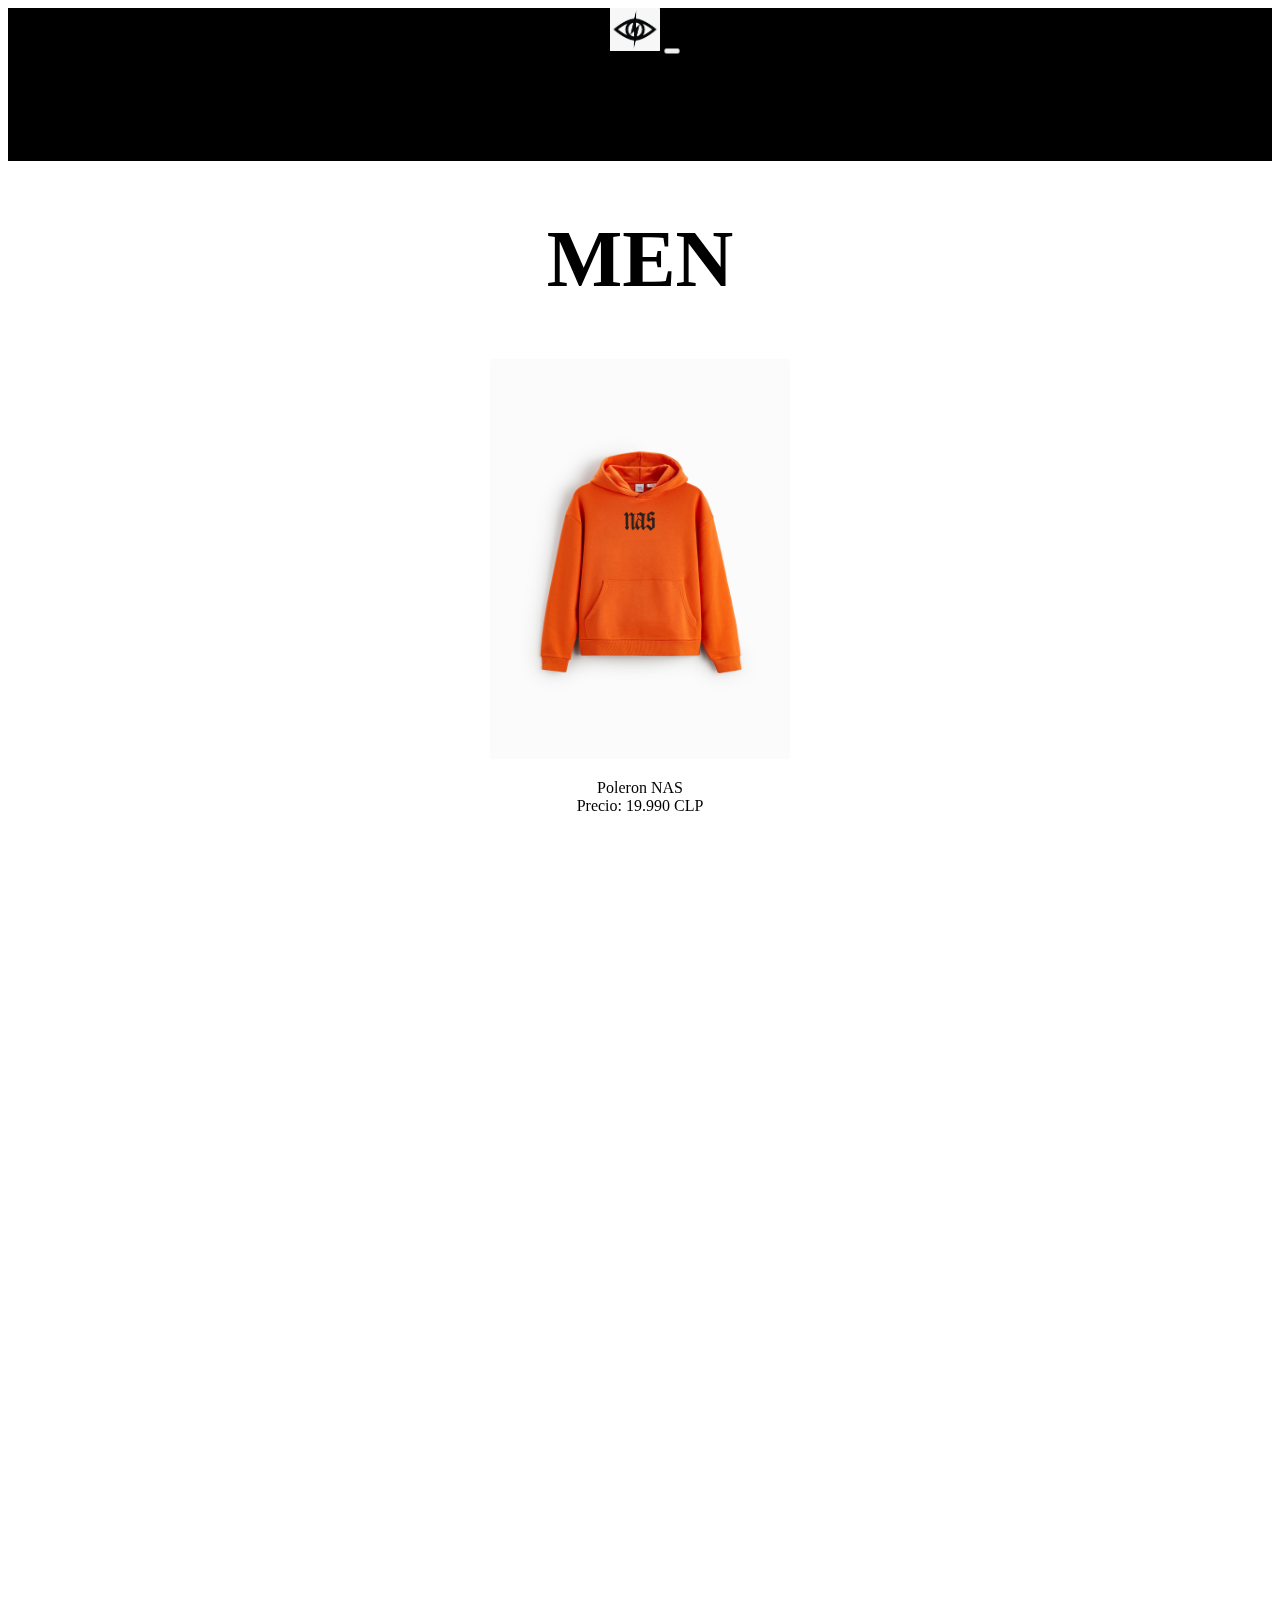
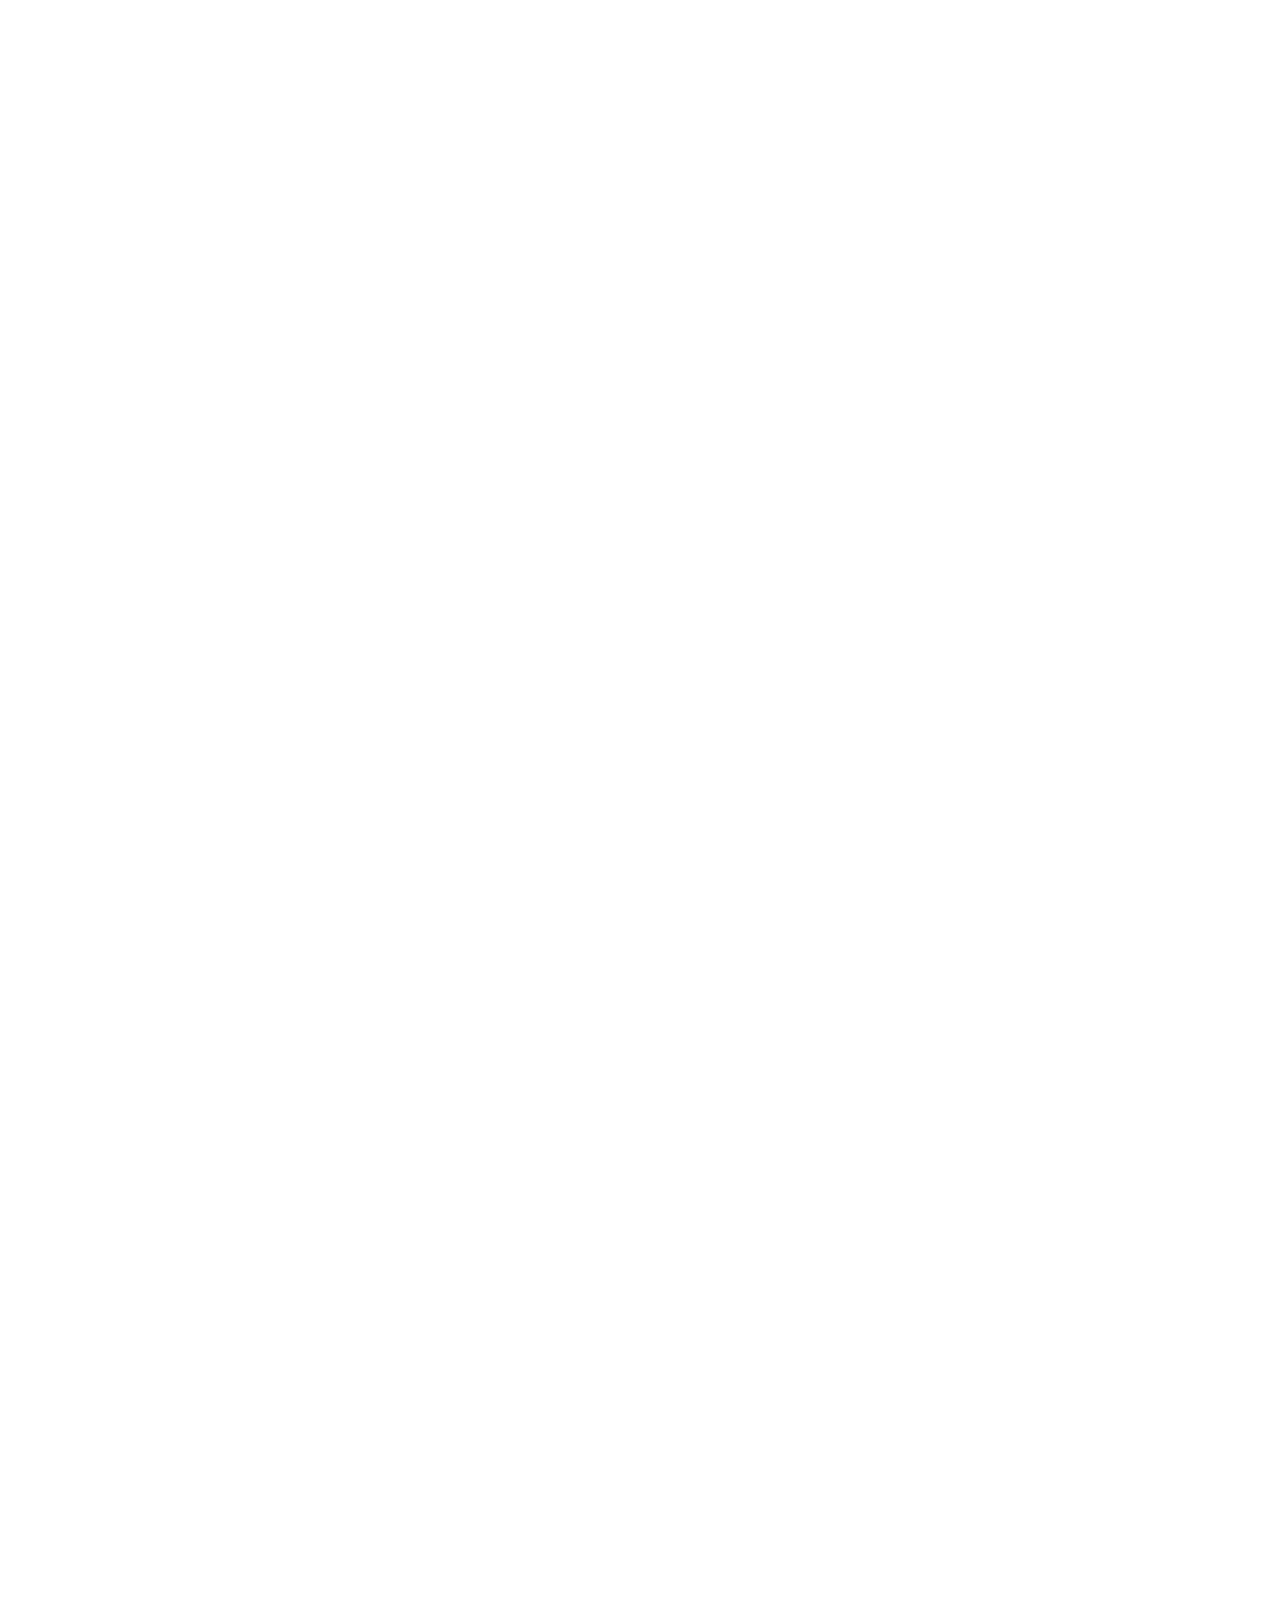
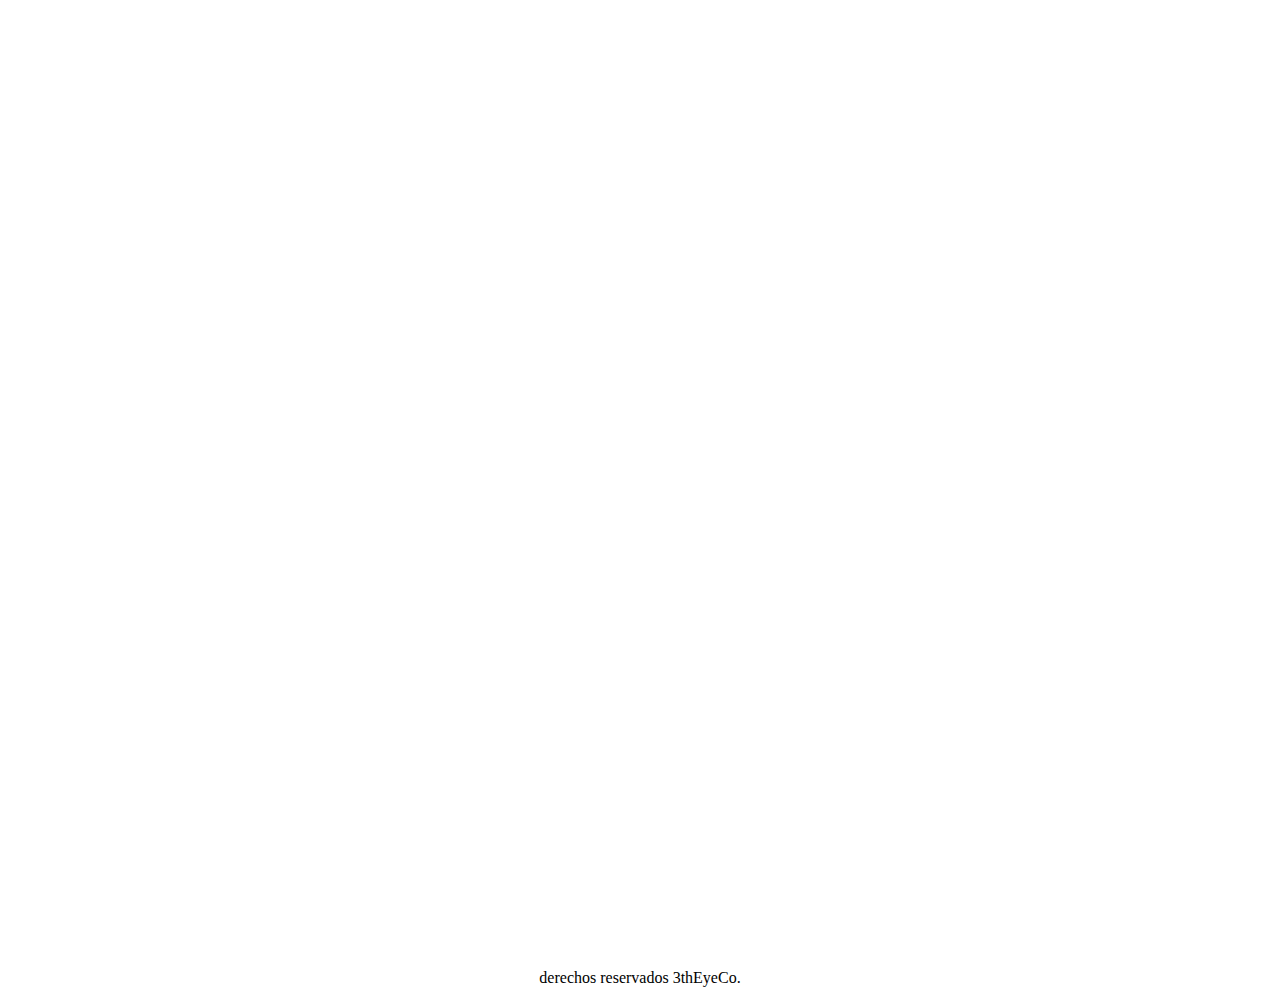
<file: pages/men.html>
<!DOCTYPE html>
<html lang="es">

<head>

    <meta charset="UTF-8">
    <meta http-equiv="X-UA-Compatible" content="IE=edge">
    <meta name="viewport" content="width=device-width, initial-scale=1.0">
    <link href="https://cdn.jsdelivr.net/npm/bootstrap@5.3.0-alpha3/dist/css/bootstrap.min.css" rel="stylesheet"
        integrity="sha384-KK94CHFLLe+nY2dmCWGMq91rCGa5gtU4mk92HdvYe+M/SXH301p5ILy+dN9+nJOZ" crossorigin="anonymous">
    <link rel="preconnect" href="https://fonts.googleapis.com">
    <link rel="preconnect" href="https://fonts.gstatic.com" crossorigin>
    <link rel="stylesheet" href="https://unpkg.com/aos@next/dist/aos.css" />
    <link rel="stylesheet" href="../css/style.css">
    <link rel="icon" href="../images/3theyelogo2.png" type="image/png">
    <title>3thEye</title>
</head>

<!-- CUERPO DE LA PAGINA -->

<body>

    <!-- BARRA DE NAVEGACION -->

    <nav class="navbar navbar-expand-lg navbar-dark">
        <div class="container-fluid">
            <a class="navbar-brand" href="../index.html"> <img class="logo" src="../images/3theyelogo2.png"
                    alt="logo 3thEye"></a>
            <button class="navbar-toggler navbar-dark" type="button" data-bs-toggle="collapse"
                data-bs-target="#navbarTogglerDemo02" aria-controls="navbarTogglerDemo02" aria-expanded="false"
                aria-label="Toggle navigation">
                <span class="navbar-toggler-icon"></span>
            </button>
            <div class="collapse navbar-collapse" id="navbarTogglerDemo02">
                <ul class="navbar-nav me-auto mb-2 mb-lg-0">
                    <li class="nav-item">
                        <a class="nav-link" aria-current="page" href="../index.html">HOME</a>
                    </li>
                    <li class="nav-item">
                        <a class="nav-link" href="../pages/sales.html">SALES</a>
                    </li>
                    <li class="nav-item">
                        <a class="nav-link" href="../pages/men.html">MEN</a>
                    </li>
                    <li class="nav-item">
                        <a class="nav-link" href="../pages/women.html">WOMEN</a>
                    </li>
                    <li class="nav-item">
                        <a class="nav-link" href="../pages/contacts.html">CONTACTS</a>
                    </li>
                </ul>
            </div>
        </div>
    </nav>

    <!-- ENCABEZADO -->

    <header class="encabezado-2">
        <h1>MEN</h1>
    </header>


    <!-- CONTENIDO PRINCIPAL DE LA PAGINA -->

    <main>
        <section class="container">
            <article class="row row-galeriaMen">
                <div data-aos="flip-up" class="col-md-3">
                    <img src="../images/hoodie-nas-front.jpeg" width="300" height="400" class="rounded float"
                        alt="hoodie color naranja parte frontal con lettering en negro">
                    <p>Poleron NAS <br> Precio: 19.990 CLP</p>
                </div>
                <div data-aos="flip-up" class="col-md-3">
                    <img src="../images/hoodie-nas-back.jpeg" width="300" height="400" class="rounded float"
                        alt="hoodie color naranja parte posterior con lettering e imagen de Nas">
                    <p>Poleron NAS <br> Precio: 19.990 CLP</p>
                </div>
                <div data-aos="flip-up" class="col-md-3">
                    <img src="../images/hoodie-white-front.jpeg" width="300" height="400" class="rounded float"
                        alt="hoodie color blanco parte frontal con diseño en mangas en negro">
                    <p>Poleron Blanco con diseño <br> Precio: 24.999 CLP</p>
                </div>
                <div data-aos="flip-up" class="col-md-3">
                    <img src="../images/hoodie-white-back.jpeg" width="300" height="400" class="rounded float"
                        alt="hoodie color blanco parte posterior con diseño en espalda de circulos negros">
                    <p>Poleron Blanco con diseño <br> Precio: 24.999 CLP</p>
                </div>
                <div data-aos="flip-up" class="col-md-3">
                    <img src="../images/ziphoodie-negro-front.jpeg" width="300" height="400" class="rounded float"
                        alt="zip hoodie negro parte frontal sin diseño">
                    <p>Poleron negro con cremallera <br> Precio: 20.990 CLP</p>
                </div>
                <div data-aos="flip-up" class="col-md-3">
                    <img src="../images/ziphoodie-negro-back.jpeg" width="300" height="400" class="rounded float"
                        alt="zip hoodie negro parte posterior sin diseño">
                    <p>Poleron negro con cremallera <br> Precio: 20.990 CLP</p>
                </div>
                <div data-aos="flip-up" class="col-md-3">
                    <img src="../images/bomber-bnw-front.jpeg" width="300" height="400" class="rounded float"
                        alt="bomber de piel negro con blanco parte frontal">
                    <p>Chaqueta de cuero con diseño <br> Precio: 49.990 CLP</p>
                </div>
                <div data-aos="flip-up" class="col-md-3">
                    <img src="../images/bomber-bnw-back.jpeg" width="300" height="400" class="rounded float"
                        alt="bomber de piel negro con blanco parte posterior con lettering">
                    <p>Chaqueta de cuero con diseño <br> Precio: 49.990 CLP</p>
                </div>
            </article>
        </section>
    </main>

    <br>

    <!-- PIE DE PAGINA PRINCIPAL -->

    <footer class="piePrincipal fixed-bottom mt-auto">
        <p>derechos reservados 3thEyeCo.</p>
    </footer>


    <script src="https://cdn.jsdelivr.net/npm/bootstrap@5.3.0-alpha3/dist/js/bootstrap.bundle.min.js"
        integrity="sha384-ENjdO4Dr2bkBIFxQpeoTz1HIcje39Wm4jDKdf19U8gI4ddQ3GYNS7NTKfAdVQSZe"
        crossorigin="anonymous"></script>
    <script src="https://unpkg.com/aos@next/dist/aos.js"></script>
    <script>
        AOS.init();
    </script>
</body>

</html>
</file>
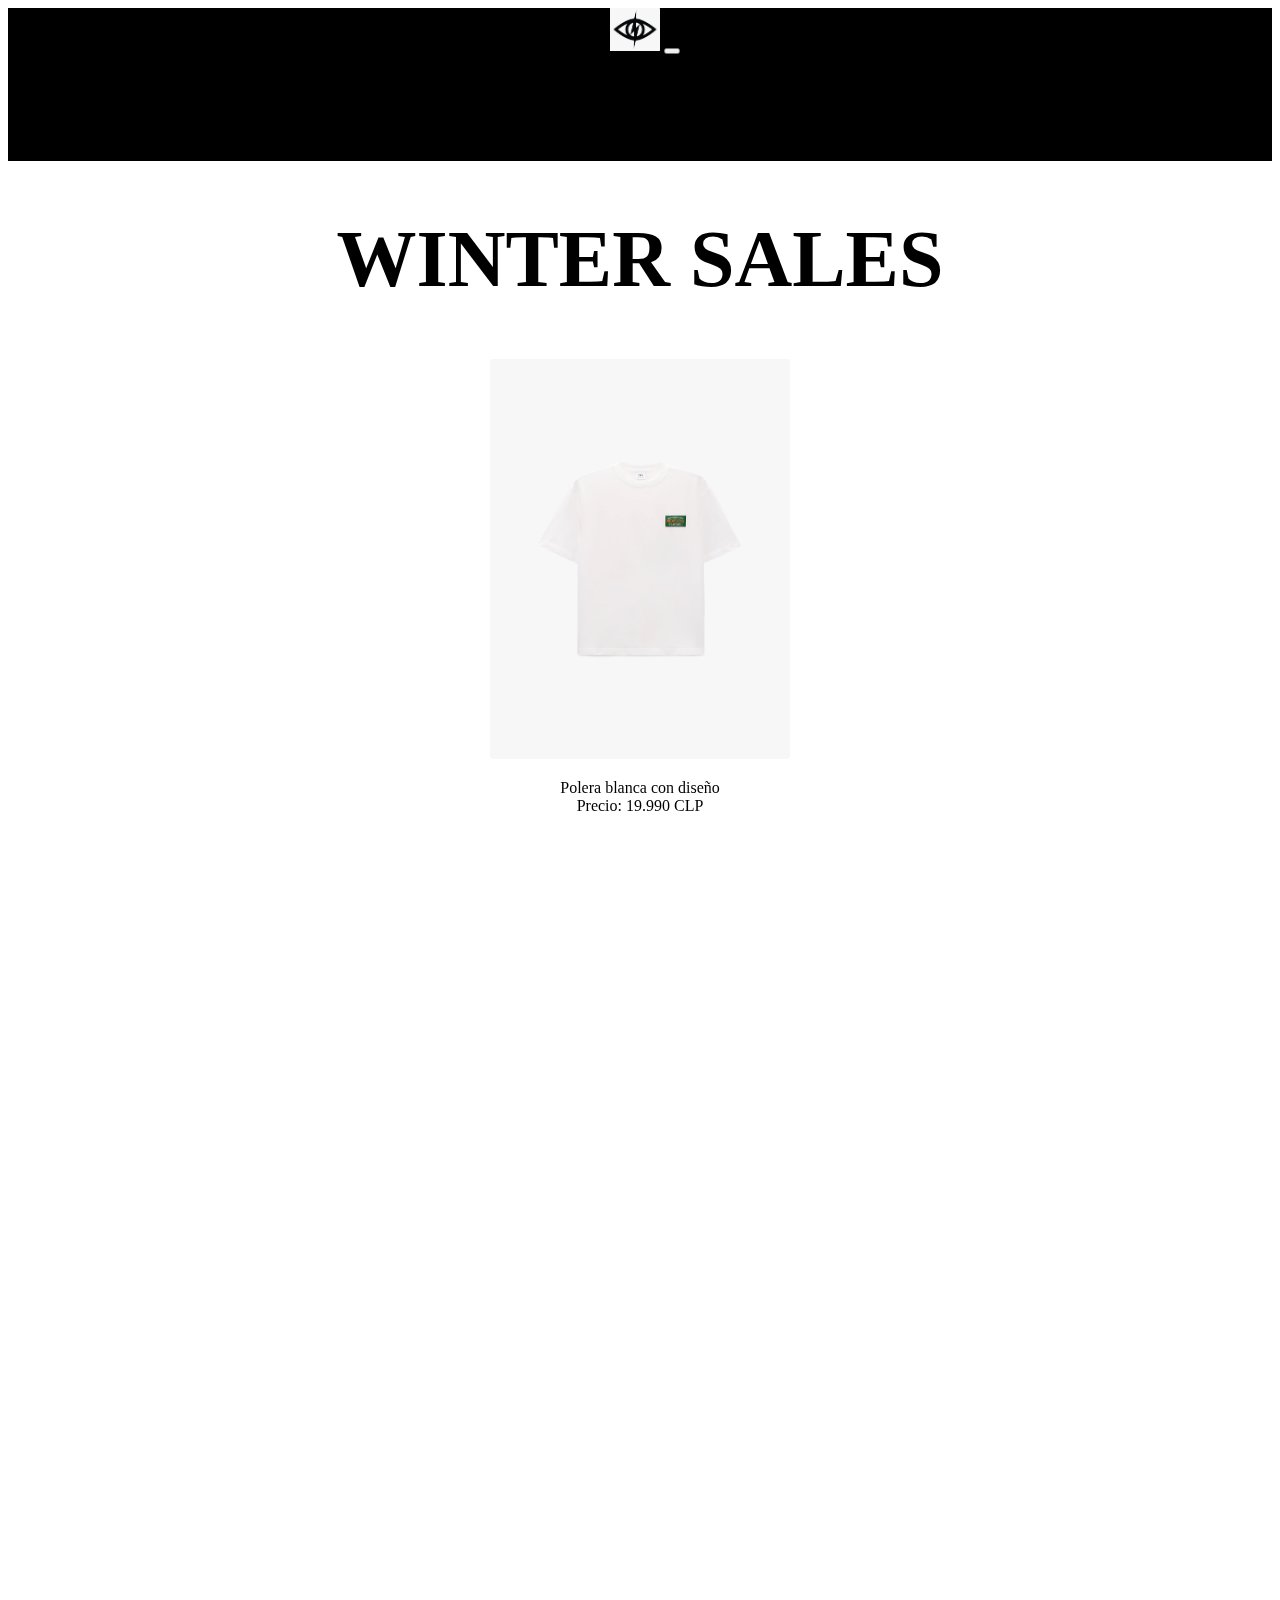
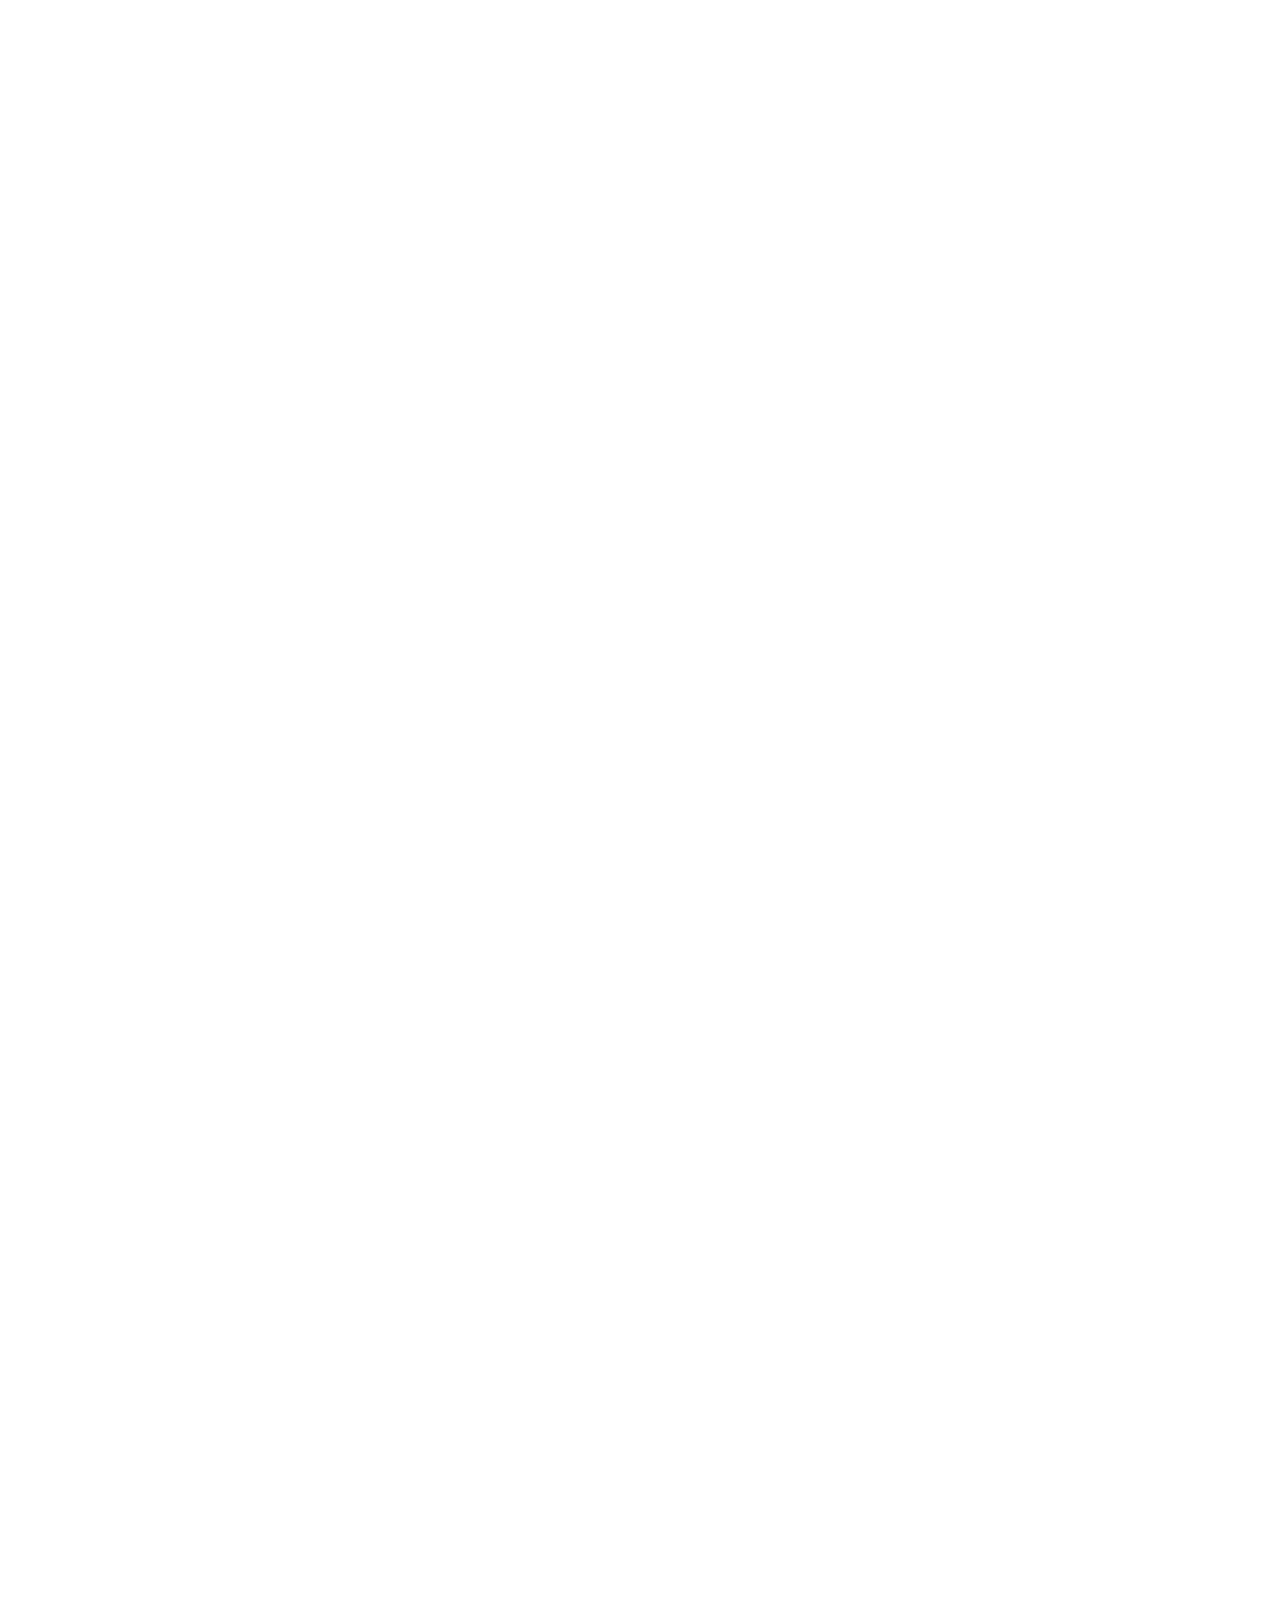
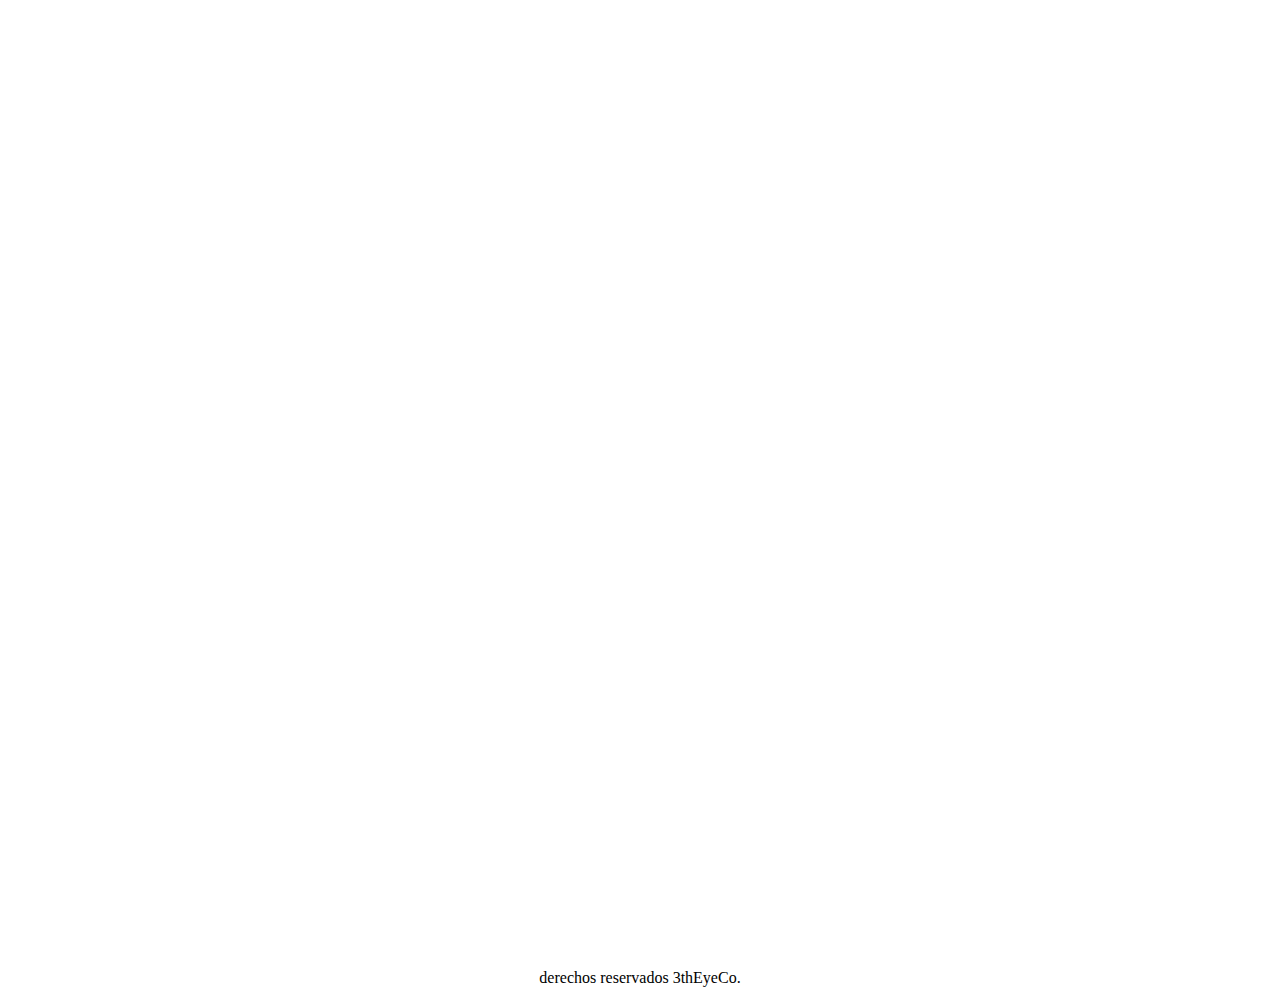
<file: pages/sales.html>
<!DOCTYPE html>
<html lang="es">

<head>

    <meta charset="UTF-8">
    <meta http-equiv="X-UA-Compatible" content="IE=edge">
    <meta name="viewport" content="width=device-width, initial-scale=1.0">
    <link href="https://cdn.jsdelivr.net/npm/bootstrap@5.3.0-alpha3/dist/css/bootstrap.min.css" rel="stylesheet"
        integrity="sha384-KK94CHFLLe+nY2dmCWGMq91rCGa5gtU4mk92HdvYe+M/SXH301p5ILy+dN9+nJOZ" crossorigin="anonymous">
    <link rel="preconnect" href="https://fonts.googleapis.com">
    <link rel="preconnect" href="https://fonts.gstatic.com" crossorigin>
    <link rel="stylesheet" href="https://unpkg.com/aos@next/dist/aos.css" />
    <link rel="stylesheet" href="../css/style.css">
    <link rel="icon" href="../images/3theyelogo2.png" type="image/png">
    <title>3thEye</title>
</head>

<!-- CUERPO DE LA PAGINA -->

<body>

    <!-- BARRA DE NAVEGACION -->

    <nav class="navbar navbar-expand-lg navbar-dark">
        <div class="container-fluid">
            <a class="navbar-brand" href="../index.html"> <img class="logo" src="../images/3theyelogo2.png"
                    alt="logo 3thEye"></a>
            <button class="navbar-toggler navbar-dark" type="button" data-bs-toggle="collapse"
                data-bs-target="#navbarTogglerDemo02" aria-controls="navbarTogglerDemo02" aria-expanded="false"
                aria-label="Toggle navigation">
                <span class="navbar-toggler-icon"></span>
            </button>
            <div class="collapse navbar-collapse" id="navbarTogglerDemo02">
                <ul class="navbar-nav me-auto mb-2 mb-lg-0">
                    <li class="nav-item">
                        <a class="nav-link" aria-current="page" href="../index.html">HOME</a>
                    </li>
                    <li class="nav-item">
                        <a class="nav-link" href="../pages/sales.html">SALES</a>
                    </li>
                    <li class="nav-item">
                        <a class="nav-link" href="../pages/men.html">MEN</a>
                    </li>
                    <li class="nav-item">
                        <a class="nav-link" href="../pages/women.html">WOMEN</a>
                    </li>
                    <li class="nav-item">
                        <a class="nav-link" href="../pages/contacts.html">CONTACTS</a>
                    </li>
                </ul>
            </div>
        </div>
    </nav>

    <!-- ENCABEZADO -->
    <header class="encabezado-2">
        <h1>WINTER SALES</h1>
    </header>

    <!-- CONTENIDO PRINCIPAL DE LA PAGINA -->
    <main>
        <section class="container">
            <div class="carrito">
                <h2>Carrito de compras</h2>
                <ul class="lista-productos">
                    <!-- Los elementos seleccionados se agregarán aquí -->

                </ul>
                <p class="total">Total: $0.00</p>
            </div>

            <article class="row row-galeriaMen">
                <div data-aos="flip-up" class="col-md-3">
                    <img src="../images/tshirt-mexico-front.jpeg" width="300" height="400" class="rounded float"
                        alt="polera blanca parte delantera con diseño pequeño que dice mexico">
                    <p>Polera blanca con diseño <br> Precio: 19.990 CLP</p>
                </div>
                <div data-aos="flip-up" class="col-md-3">
                    <img src="../images/tshirt-mexico-back.jpeg" width="300" height="400" class="rounded float"
                        alt="polera blanca parte posterior con diseño que dice Mexico's Flavours y con imagen de un aguacate y guacamole">
                    <p>Polera blanca con diseño <br> Precio: 19.990 CLP</p>
                </div>
                <div data-aos="flip-up" class="col-md-3">
                    <img src="../images/polera-blanca-front.jpeg" width="300" height="400" class="rounded float"
                        alt="polera blanca parte delantera con lettering en negro">
                    <p>Polera blanca con letras <br> Precio: 19.990 CLP</p>
                </div>
                <div data-aos="flip-up" class="col-md-3">
                    <img src="../images/polera-blanca-back.jpeg" width="300" height="400" class="rounded float"
                        alt="polera blanca parte posterior sin ningun diseño">
                    <p>Polera blanca con letras <br> Precio: 19.990 CLP</p>
                </div>
                <div data-aos="flip-up" class="col-md-3">
                    <img src="../images/polera-marron-front.jpeg" width="300" height="400" class="rounded float"
                        alt="polera marron parte delantera con lettering en marron mas oscuro">
                    <p>Polera marron con letras <br> Precio: 22.990 CLP</p>
                </div>
                <div data-aos="flip-up" class="col-md-3">
                    <img src="../images/polera-marron-back.jpeg" width="300" height="400" class="rounded float"
                        alt="polera marron parte posterior sin ningun diseño">
                    <p>Polera marron con letras <br> Precio: 22.990 CLP</p>
                </div>
                <div data-aos="flip-up" class="col-md-3">
                    <img src="../images/vestidomujer-negro-front.jpeg" width="300" height="400" class="rounded float"
                        alt="vestido negro parte frontal">
                    <p>Vestido largo negro <br> Precio: 14.990 CLP</p>
                </div>
                <div data-aos="flip-up" class="col-md-3">
                    <img src="../images/vestidomujer-negro-back.jpeg" width="300" height="400" class="rounded float"
                        alt="vestido negro parte posterior">
                    <p>Vestido largo negro <br> Precio: 14.990 CLP</p>
                </div>
            </article>
        </section>
    </main>
    <br>

    <!-- PIE DE PAGINA PRINCIPAL-->

    <footer class="piePrincipal fixed-bottom mt-auto">
        <p>derechos reservados 3thEyeCo.</p>
    </footer>



    <script src="https://cdn.jsdelivr.net/npm/bootstrap@5.3.0-alpha3/dist/js/bootstrap.bundle.min.js"
        integrity="sha384-ENjdO4Dr2bkBIFxQpeoTz1HIcje39Wm4jDKdf19U8gI4ddQ3GYNS7NTKfAdVQSZe"
        crossorigin="anonymous"></script>
    <script src="https://unpkg.com/aos@next/dist/aos.js"></script>
    <script>
        AOS.init();
    </script>
</body>

</html>
</file>
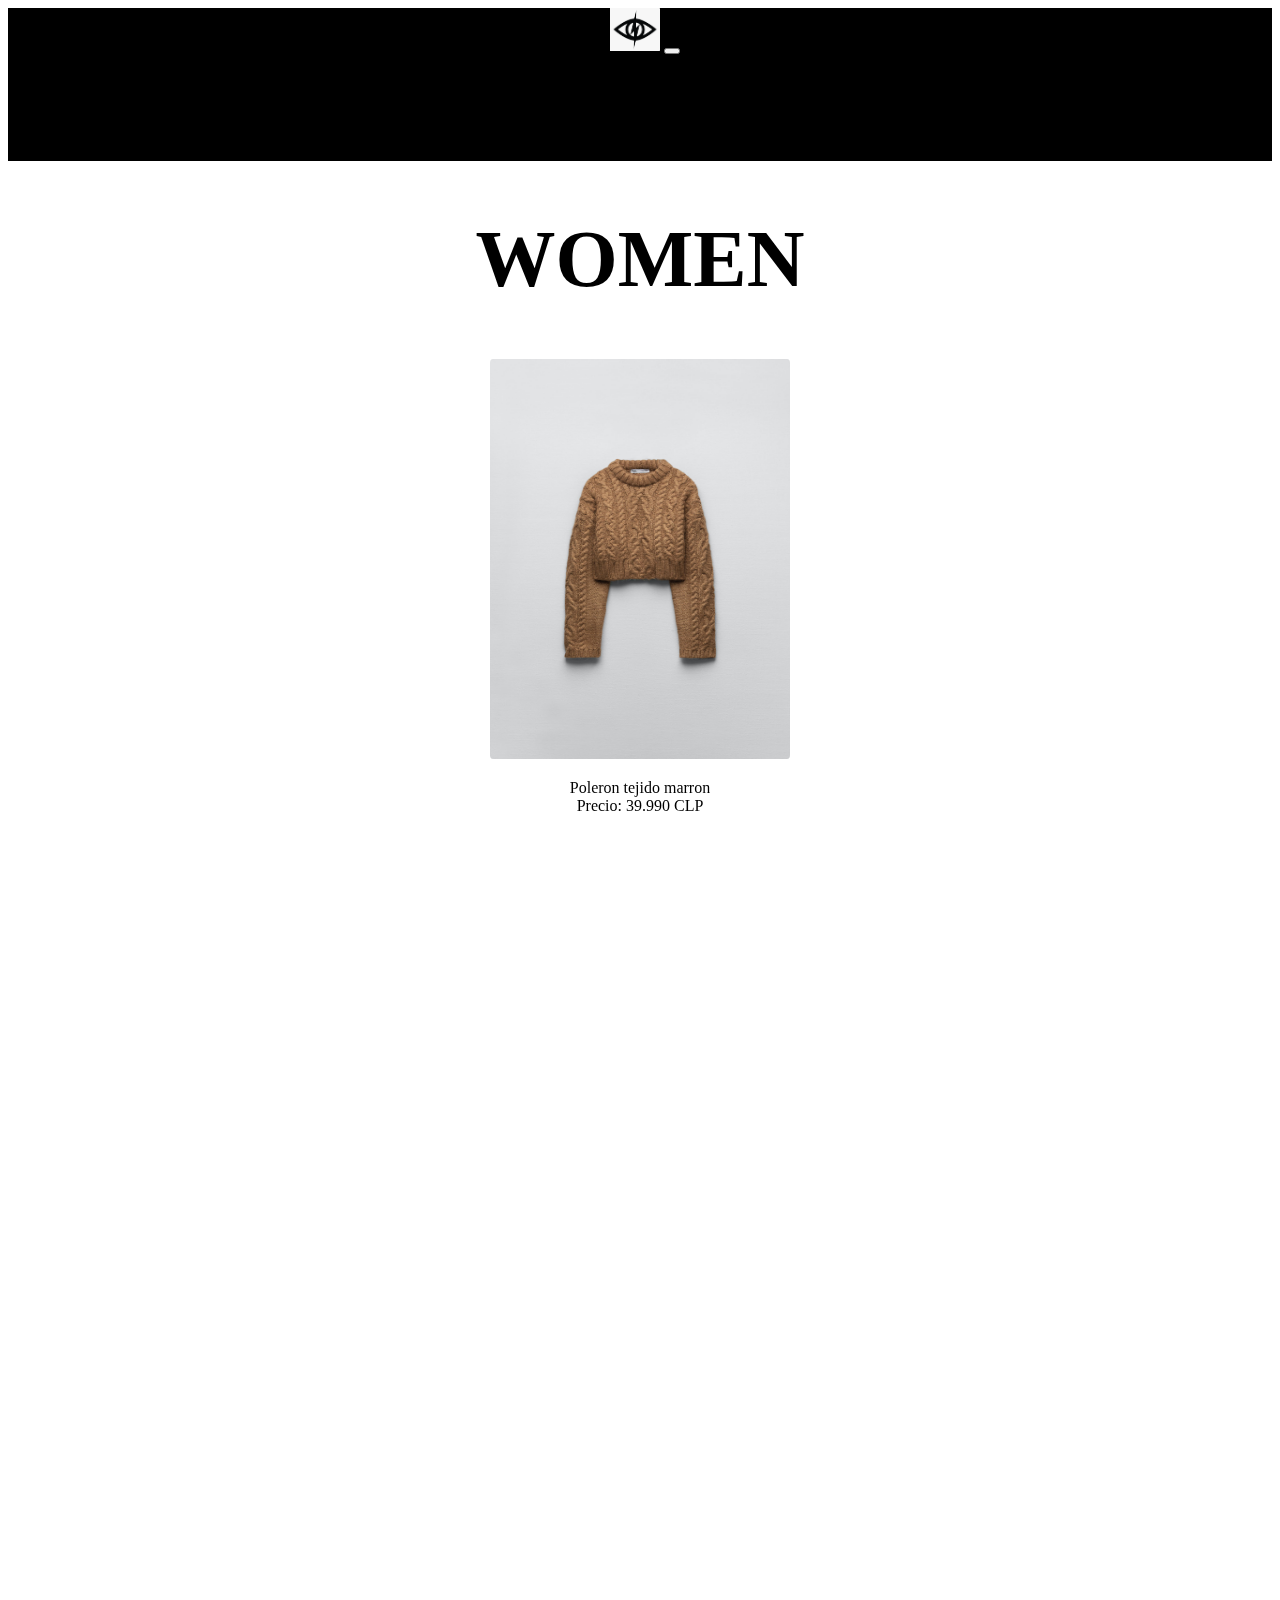
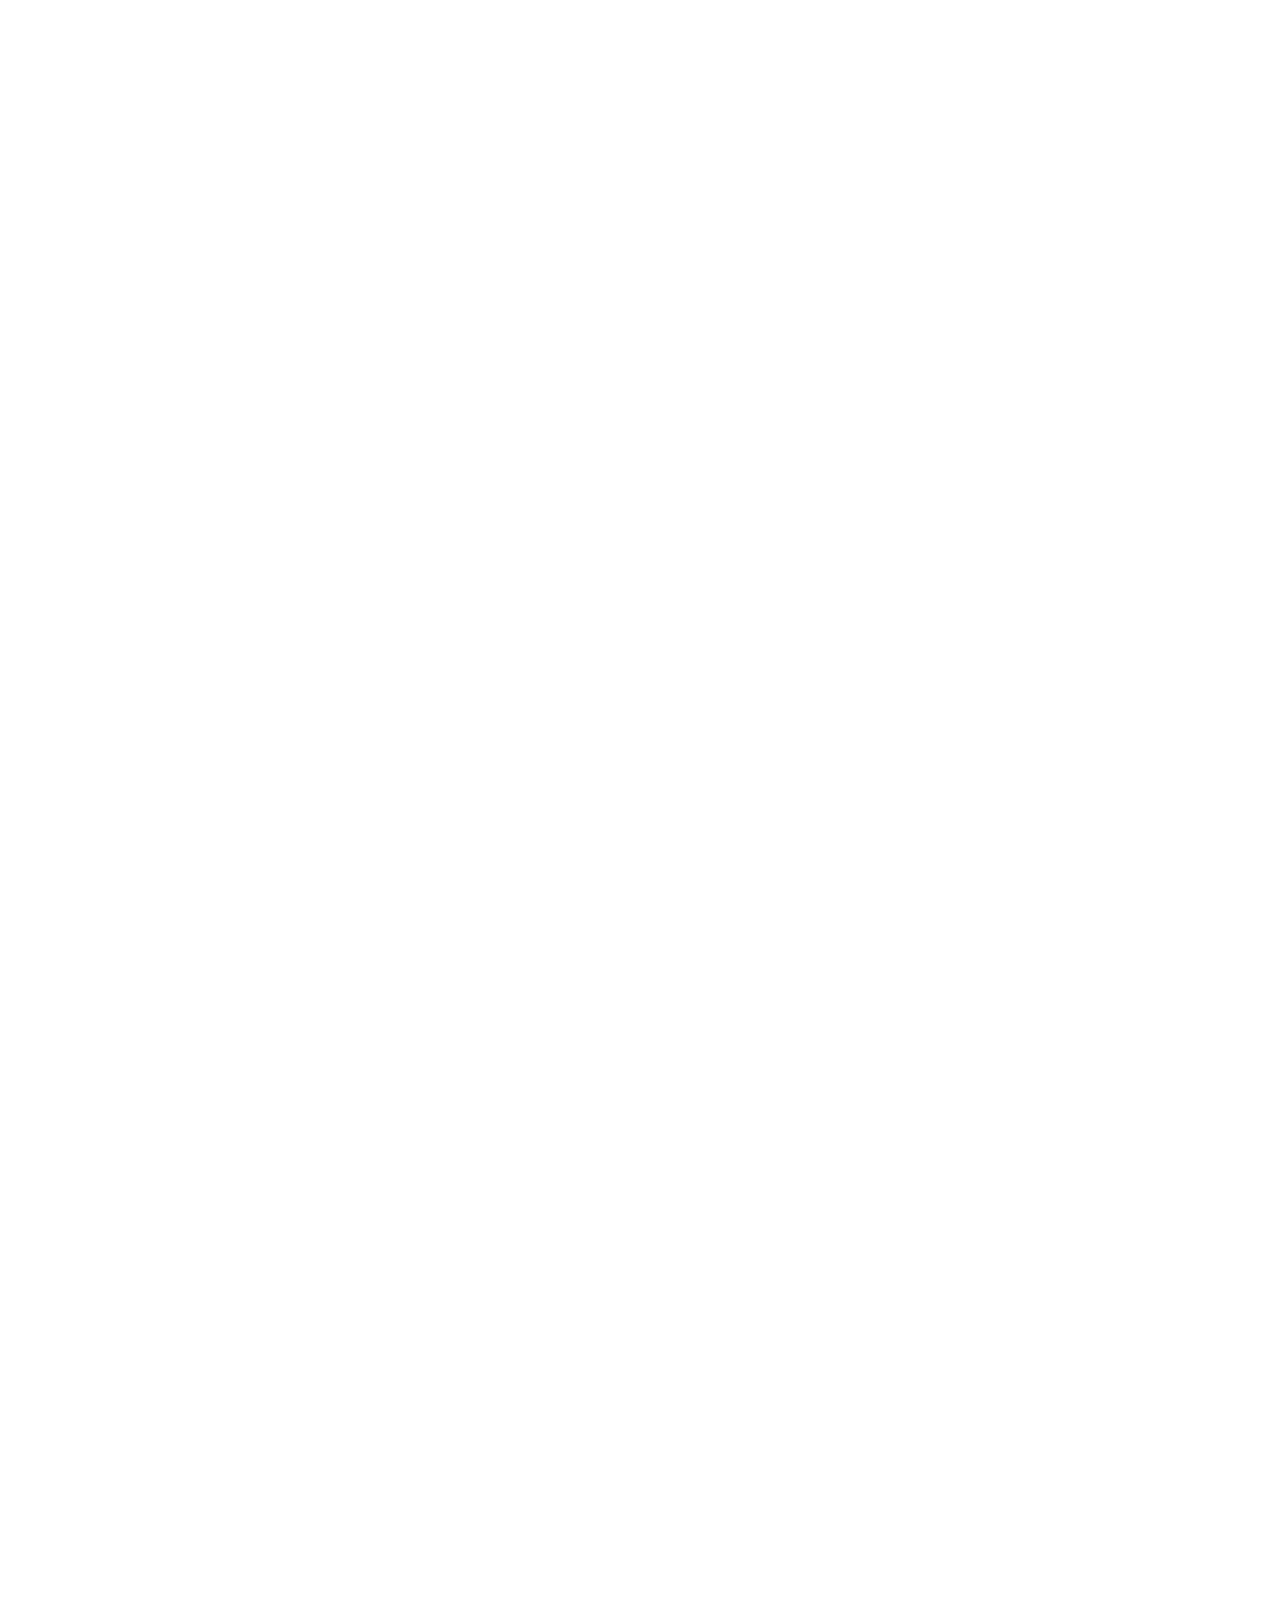
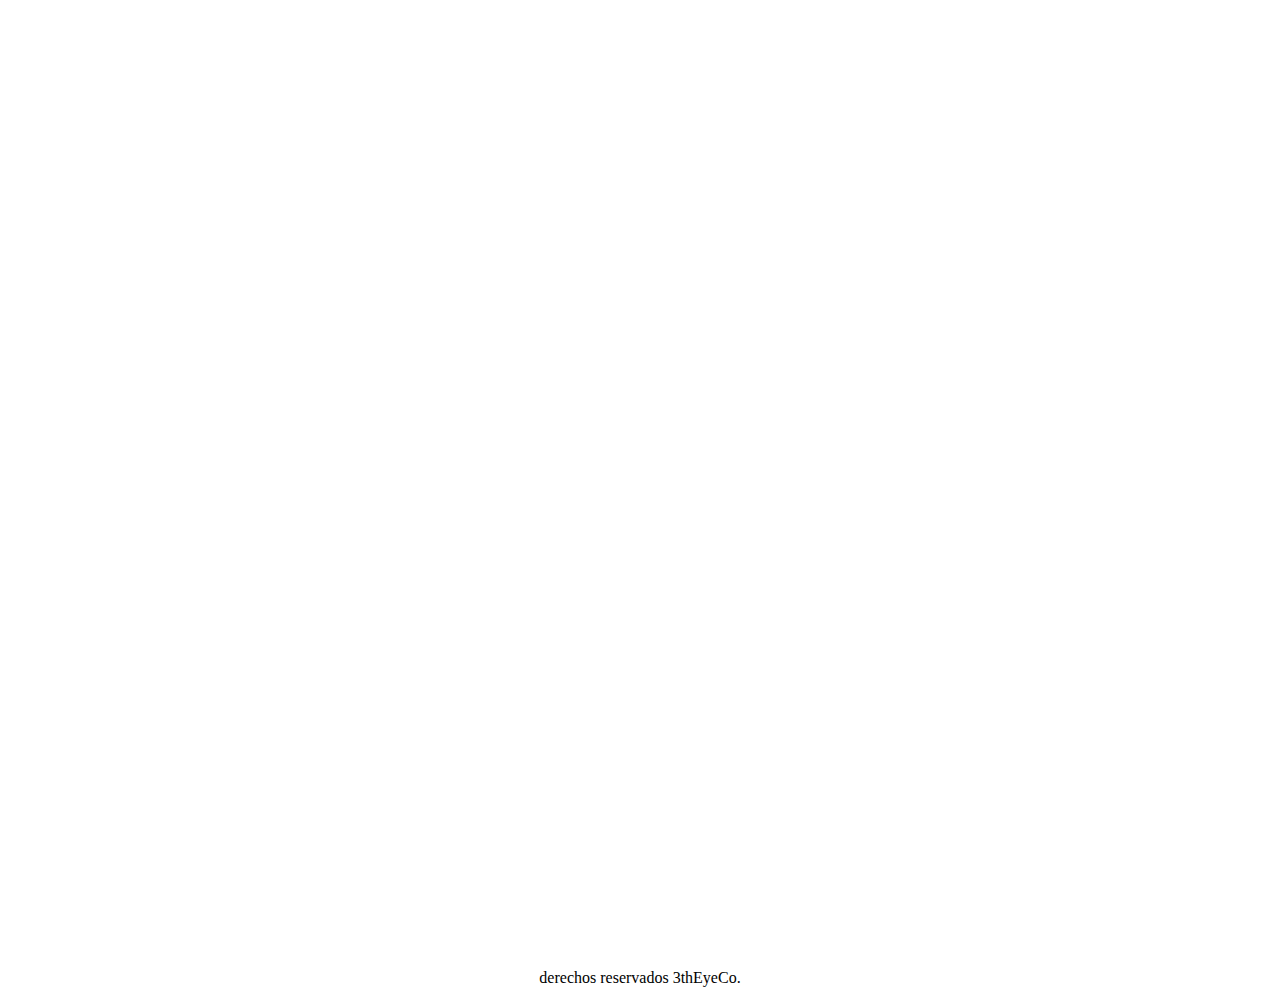
<file: pages/women.html>
<!DOCTYPE html>
<html lang="es">

<head>

    <meta charset="UTF-8">
    <meta http-equiv="X-UA-Compatible" content="IE=edge">
    <meta name="viewport" content="width=device-width, initial-scale=1.0">
    <link href="https://cdn.jsdelivr.net/npm/bootstrap@5.3.0-alpha3/dist/css/bootstrap.min.css" rel="stylesheet"
        integrity="sha384-KK94CHFLLe+nY2dmCWGMq91rCGa5gtU4mk92HdvYe+M/SXH301p5ILy+dN9+nJOZ" crossorigin="anonymous">
    <link rel="preconnect" href="https://fonts.googleapis.com">
    <link rel="preconnect" href="https://fonts.gstatic.com" crossorigin>
    <link rel="stylesheet" href="https://unpkg.com/aos@next/dist/aos.css" />
    <link rel="stylesheet" href="../css/style.css">
    <link rel="icon" href="../images/3theyelogo2.png" type="image/png">
    <title>3thEye</title>
</head>

<!-- CUERPO DE LA PAGINA -->

<body>

    <!-- BARRA DE NAVEGACION -->

    <nav class="navbar navbar-expand-lg navbar-dark">
        <div class="container-fluid">
            <a class="navbar-brand" href="../index.html"> <img class="logo" src="../images/3theyelogo2.png"
                    alt="logo 3thEye"></a>
            <button class="navbar-toggler navbar-dark" type="button" data-bs-toggle="collapse"
                data-bs-target="#navbarTogglerDemo02" aria-controls="navbarTogglerDemo02" aria-expanded="false"
                aria-label="Toggle navigation">
                <span class="navbar-toggler-icon"></span>
            </button>
            <div class="collapse navbar-collapse" id="navbarTogglerDemo02">
                <ul class="navbar-nav me-auto mb-2 mb-lg-0">
                    <li class="nav-item">
                        <a class="nav-link" aria-current="page" href="../index.html">HOME</a>
                    </li>
                    <li class="nav-item">
                        <a class="nav-link" href="../pages/sales.html">SALES</a>
                    </li>
                    <li class="nav-item">
                        <a class="nav-link" href="../pages/men.html">MEN</a>
                    </li>
                    <li class="nav-item">
                        <a class="nav-link" href="../pages/women.html">WOMEN</a>
                    </li>
                    <li class="nav-item">
                        <a class="nav-link" href="../pages/contacts.html">CONTACTS</a>
                    </li>
                </ul>
            </div>
        </div>
    </nav>

    <!-- ENCABEZADO DE LA PAGINA -->

    <header class="encabezado-2">
        <h1>WOMEN</h1>
    </header>

    <!-- CONTENIDO PRINCIPAL DE LA PAGINA -->

    <main>
        <main>
            <section class="container">
                <article class="row row-galeriaMen">
                    <div data-aos="flip-up" class="col-md-3">
                        <img src="../images/poleronmujer-marron-front.jpeg" width="300" height="400"
                            class="rounded float" alt="poleron tejido marron parte frontal">
                        <p>Poleron tejido marron <br> Precio: 39.990 CLP</p>
                    </div>
                    <div data-aos="flip-up" class="col-md-3">
                        <img src="../images/poleronmujer-marron-back.jpeg" width="300" height="400"
                            class="rounded float" alt="poleron tejido marron parte posterior">
                        <p>Poleron tejido marron <br> Precio: 39.990 CLP</p>
                    </div>
                    <div data-aos="flip-up" class="col-md-3">
                        <img src="../images/poleronmujer-azul-front.jpeg" width="300" height="400" class="rounded float"
                            alt="poleron azul parte frontal">
                        <p>Poleron azul <br> Precio: 24.990 CLP</p>
                    </div>
                    <div data-aos="flip-up" class="col-md-3">
                        <img src="../images/poleronmujer-azul-back.jpeg" width="300" height="400" class="rounded float"
                            alt="poleron azul parte posterior">
                        <p>Poleron azul <br> Precio: 24.990 CLP</p>
                    </div>
                    <div data-aos="flip-up" class="col-md-3">
                        <img src="../images/poleronmujer-H-front.jpeg" width="300" height="400" class="rounded float"
                            alt="poleron naranja parte frontal con diseño de una letra H">
                        <p>Poleron naranja con diseño <br> Precio: 32.990 CLP</p>
                    </div>
                    <div data-aos="flip-up" class="col-md-3">
                        <img src="../images/poleronmujer-H-back.jpeg" width="300" height="400" class="rounded float"
                            alt="poleron naranja parte posterior con diseño de lettering">
                        <p>Poleron naranja con diseño <br> Precio: 32.990 CLP</p>
                    </div>
                    <div data-aos="flip-up" class="col-md-3">
                        <img src="../images/poleronmujer-LA-front.jpeg" width="300" height="400" class="rounded float"
                            alt="poleron blanco con franja azul parte posterior con diseño de lettering">
                        <p>Poleron blanco con azul <br> Precio: 27.990 CLP</p>
                    </div>
                    <div data-aos="flip-up" class="col-md-3">
                        <img src="../images/poleronmujer-LA-back.jpeg" width="300" height="400" class="rounded float"
                            alt="poleron blanco parte posterior con franja azul">
                        <p>Poleron blanco con azul <br> Precio: 27.990 CLP</p>
                    </div>
                </article>
            </section>
        </main>
    </main>
    <br>

    <!-- PIE DE PAGINA PRINCIPAL -->

    <footer class="piePrincipal fixed-bottom mt-auto">
        <p>derechos reservados 3thEyeCo.</p>
    </footer>


    <script src="https://cdn.jsdelivr.net/npm/bootstrap@5.3.0-alpha3/dist/js/bootstrap.bundle.min.js"
        integrity="sha384-ENjdO4Dr2bkBIFxQpeoTz1HIcje39Wm4jDKdf19U8gI4ddQ3GYNS7NTKfAdVQSZe"
        crossorigin="anonymous"></script>
    <script src="https://unpkg.com/aos@next/dist/aos.js"></script>
    <script>
        AOS.init();
    </script>
</body>

</html>
</file>
<file: css/style.css>
body {
  text-align: center;
  max-width: 100%;
  overflow-x: hidden;
  background-color: #ffffff;
}

.container {
  max-width: 100%;
  overflow: hidden;
}

a {
  color: inherit;
  text-decoration: none;
}

.logo {
  padding-left: 10px;
  max-width: 50px;
}

.container p {
  color: #000000;
}

.carrito {
  display: none;
}

.carrito.mostrar {
  display: block;
}

/* INDEX.HTML */
img {
  display: inline-block;
  border-radius: 1%;
}

/* BARRA DE NAVEGACION */
nav {
  background-color: #000000;
}
nav.navbar-brand {
  color: #ffffff;
}
nav.nav-link {
  color: #ffffff;
}
nav.navbar-toggler {
  color: #ffffff;
}

.encabezado {
  padding-top: 2%;
  padding-bottom: 2%;
}
.encabezado h1 {
  color: #000000;
  font-family: "Bacasime Antique", serif;
  font-size: 50px;
}
@media (min-width: 576px) {
  .encabezado h1 {
    font-size: 80px;
  }
}
@media (min-width: 768px) {
  .encabezado h1 {
    font-size: 100px;
  }
}

/* CARRUSEL DE IMAGENES */
.box-1 {
  color: #e6e6e9;
  align-items: center;
  background-color: #e6e6e9;
  padding: 10px;
}

/* NEW SEASON SECTION */
.box-2 {
  margin-top: 10px;
  margin-bottom: 10px;
  padding: 10px;
  background-color: #e6e6e9;
  color: #f6fff8;
}

.cartaQuehacemos .card-title {
  color: #ffffff;
}

.boxInfo1 p {
  color: #ffffff;
  background-color: rgba(0, 0, 0, 0.368627451);
}

.encabezado-2 h1 {
  font-family: "Bacasime Antique", serif;
  font-size: 60px;
}
@media (min-width: 576px) {
  .encabezado-2 h1 {
    font-size: 80px;
  }
}

h2 {
  font-family: "Bacasime Antique", serif;
  font-size: 60px;
}
@media (min-width: 576px) {
  h2 {
    font-size: 80px;
  }
}

h3 {
  font-family: "Bacasime Antique", serif;
  font-size: 50px;
}
@media (min-width: 576px) {
  h3 {
    font-size: 60px;
  }
}

h4 {
  color: #000000;
  font-family: "Bacasime Antique", serif;
  font-size: 50px;
}
@media (min-width: 576px) {
  h4 {
    font-size: 60px;
  }
}

h5 {
  color: #000000;
  font-family: "Bacasime Antique", serif;
}

h6 {
  color: #060000;
  font-family: "Bacasime Antique", serif;
}

footer {
  color: #000000;
  background-color: rgba(255, 255, 255, 0.6392156863);
}

/*# sourceMappingURL=style.css.map */
</file>
